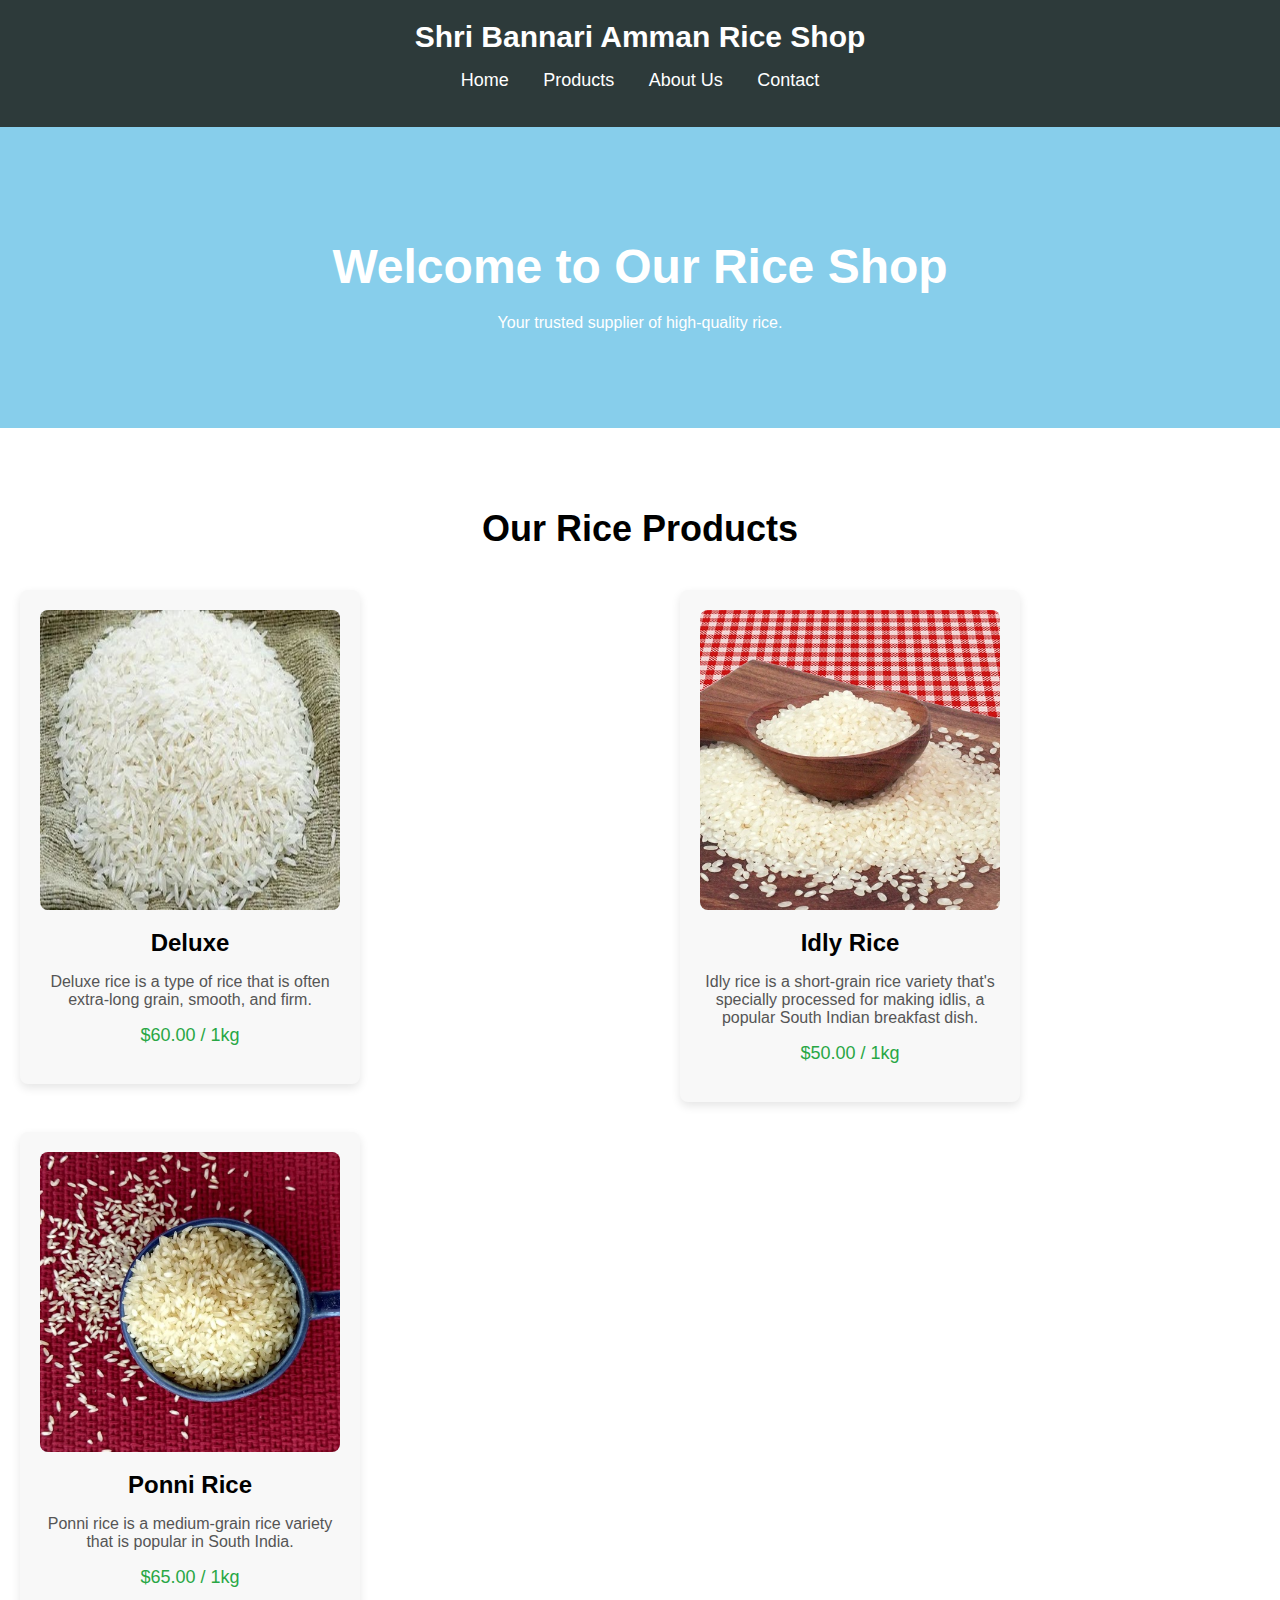
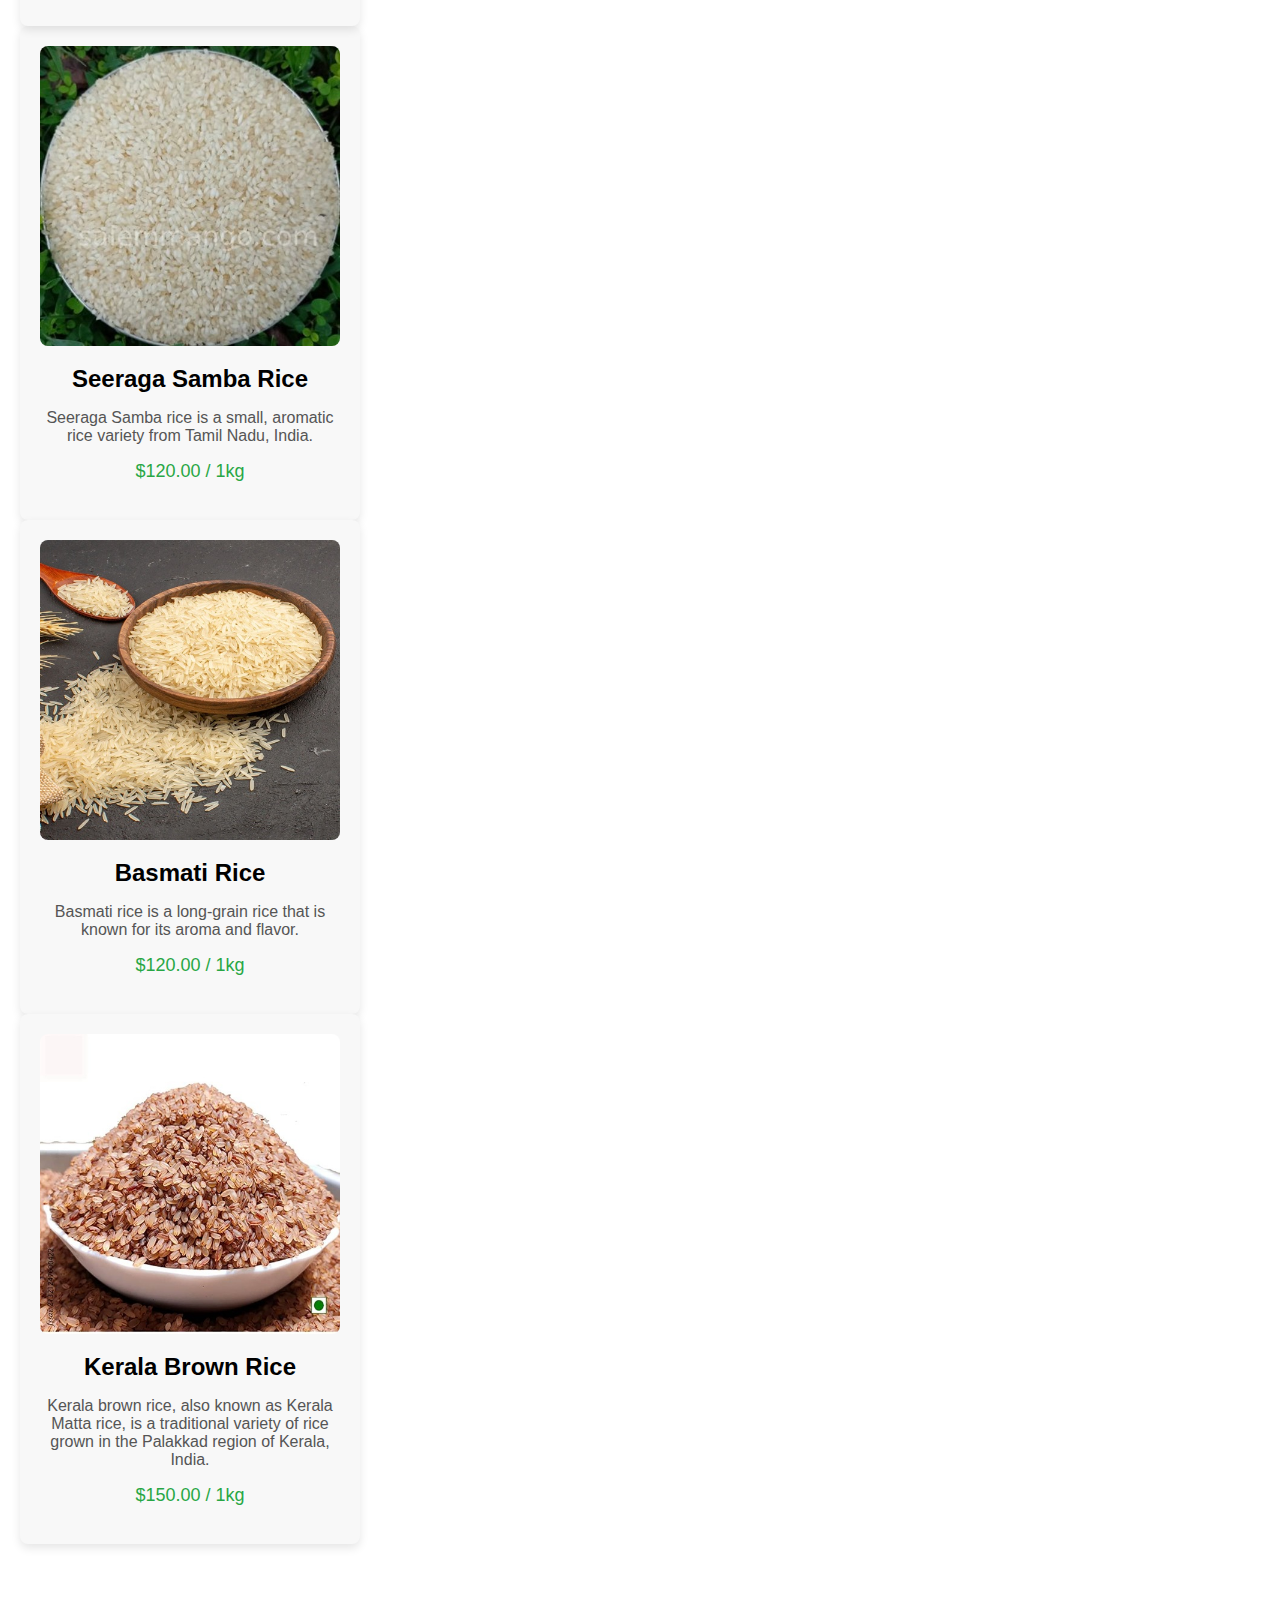
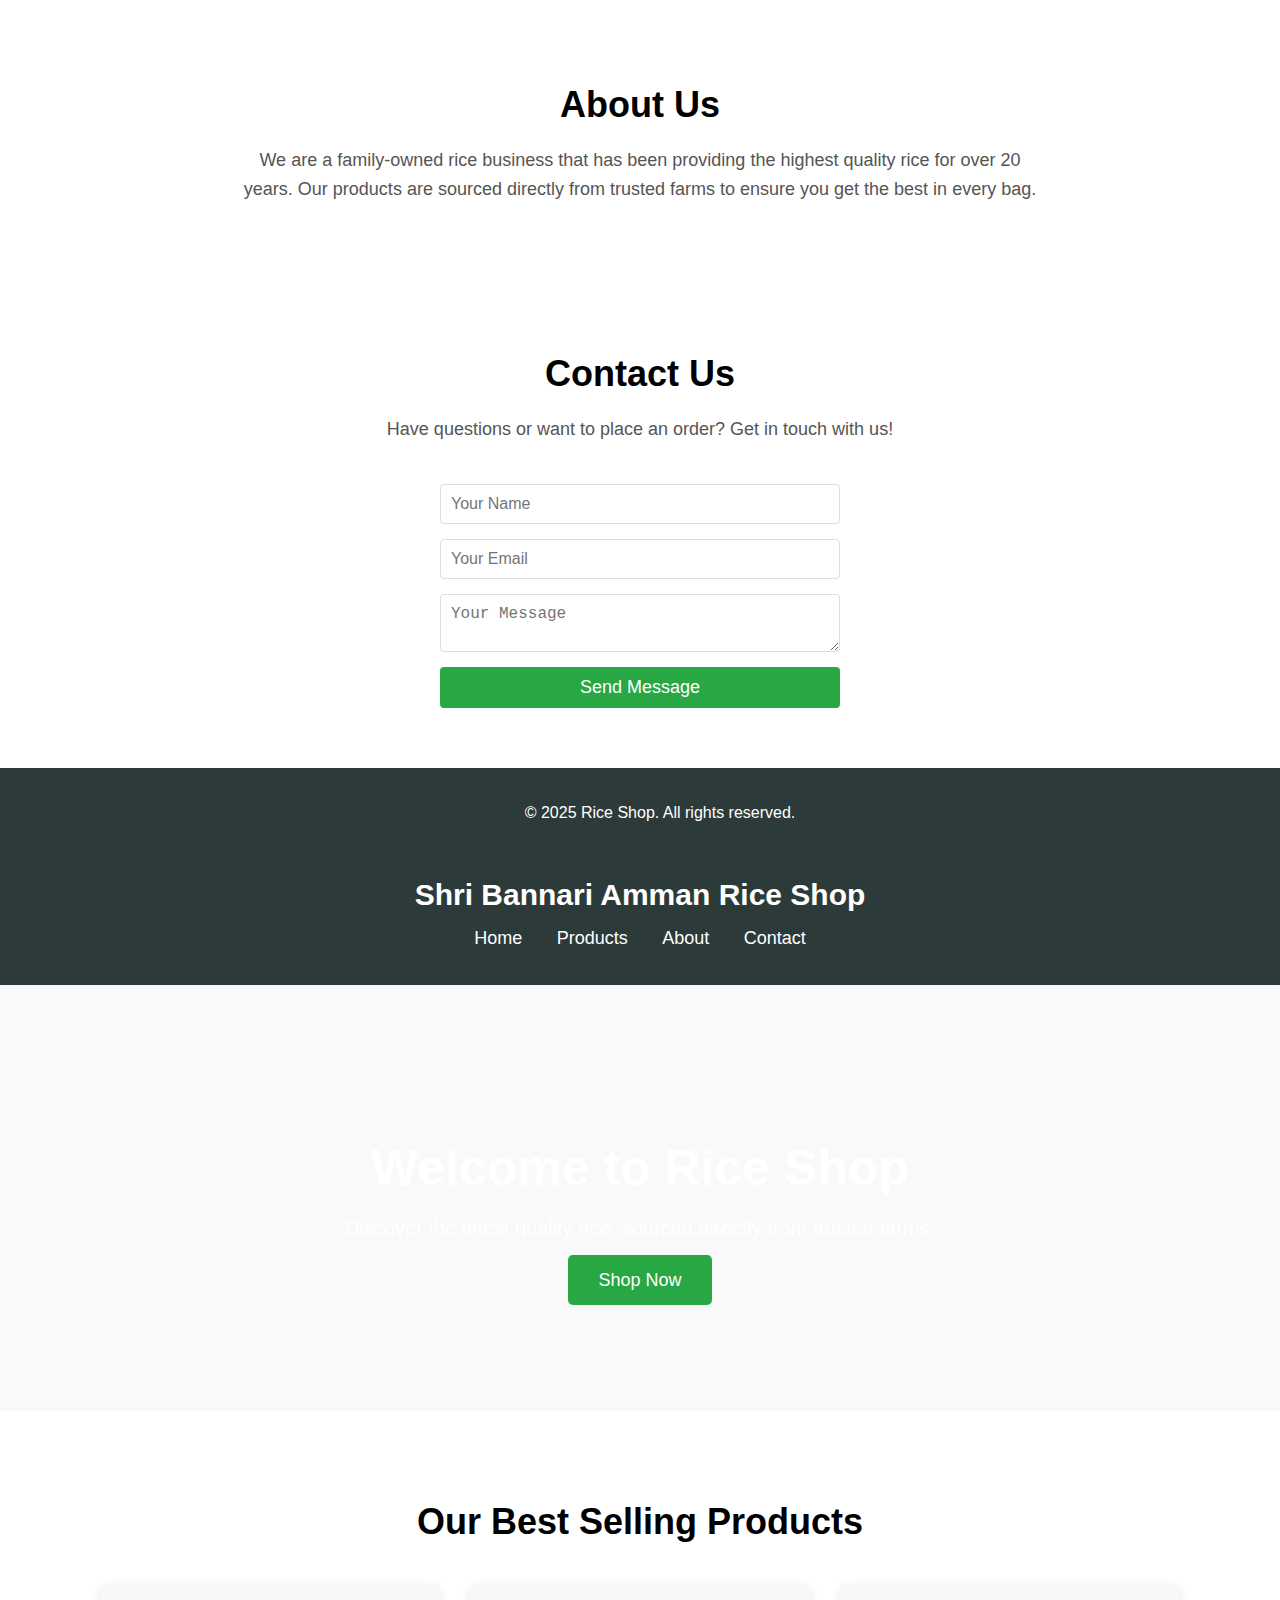
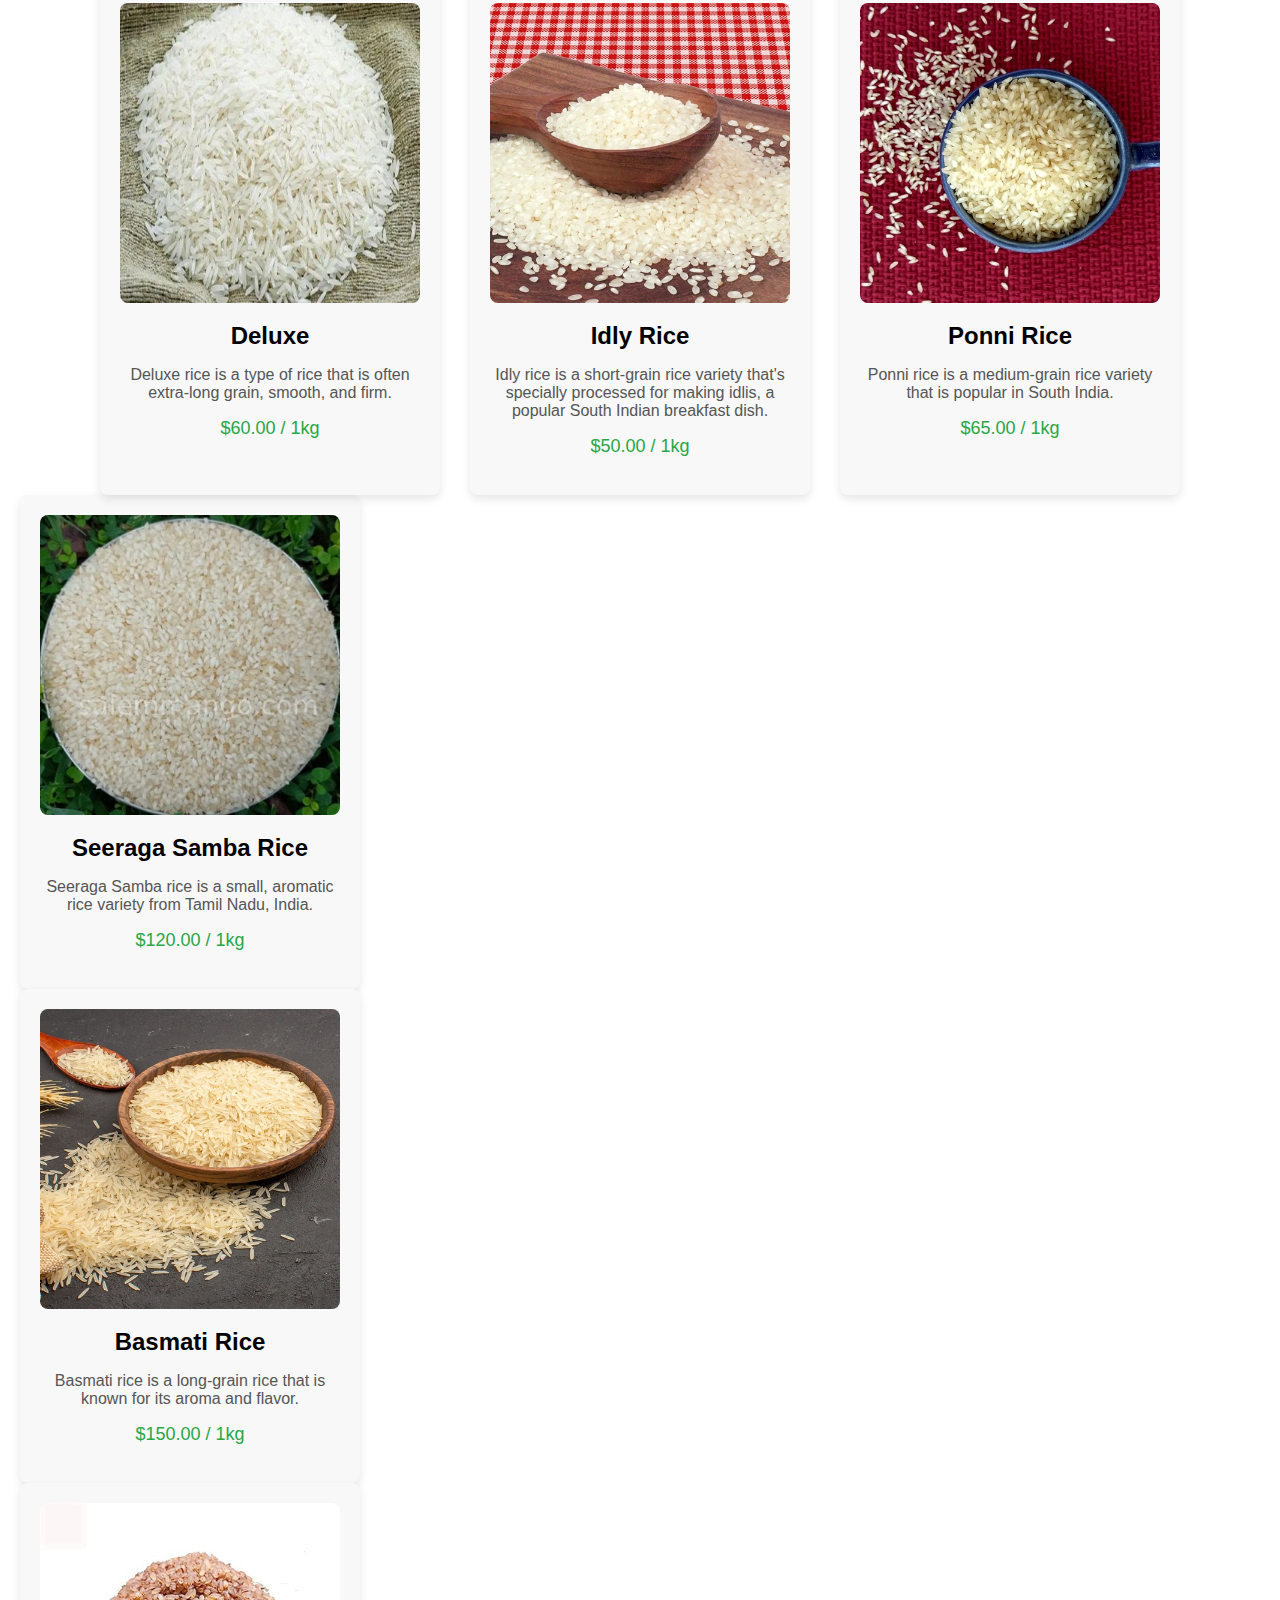
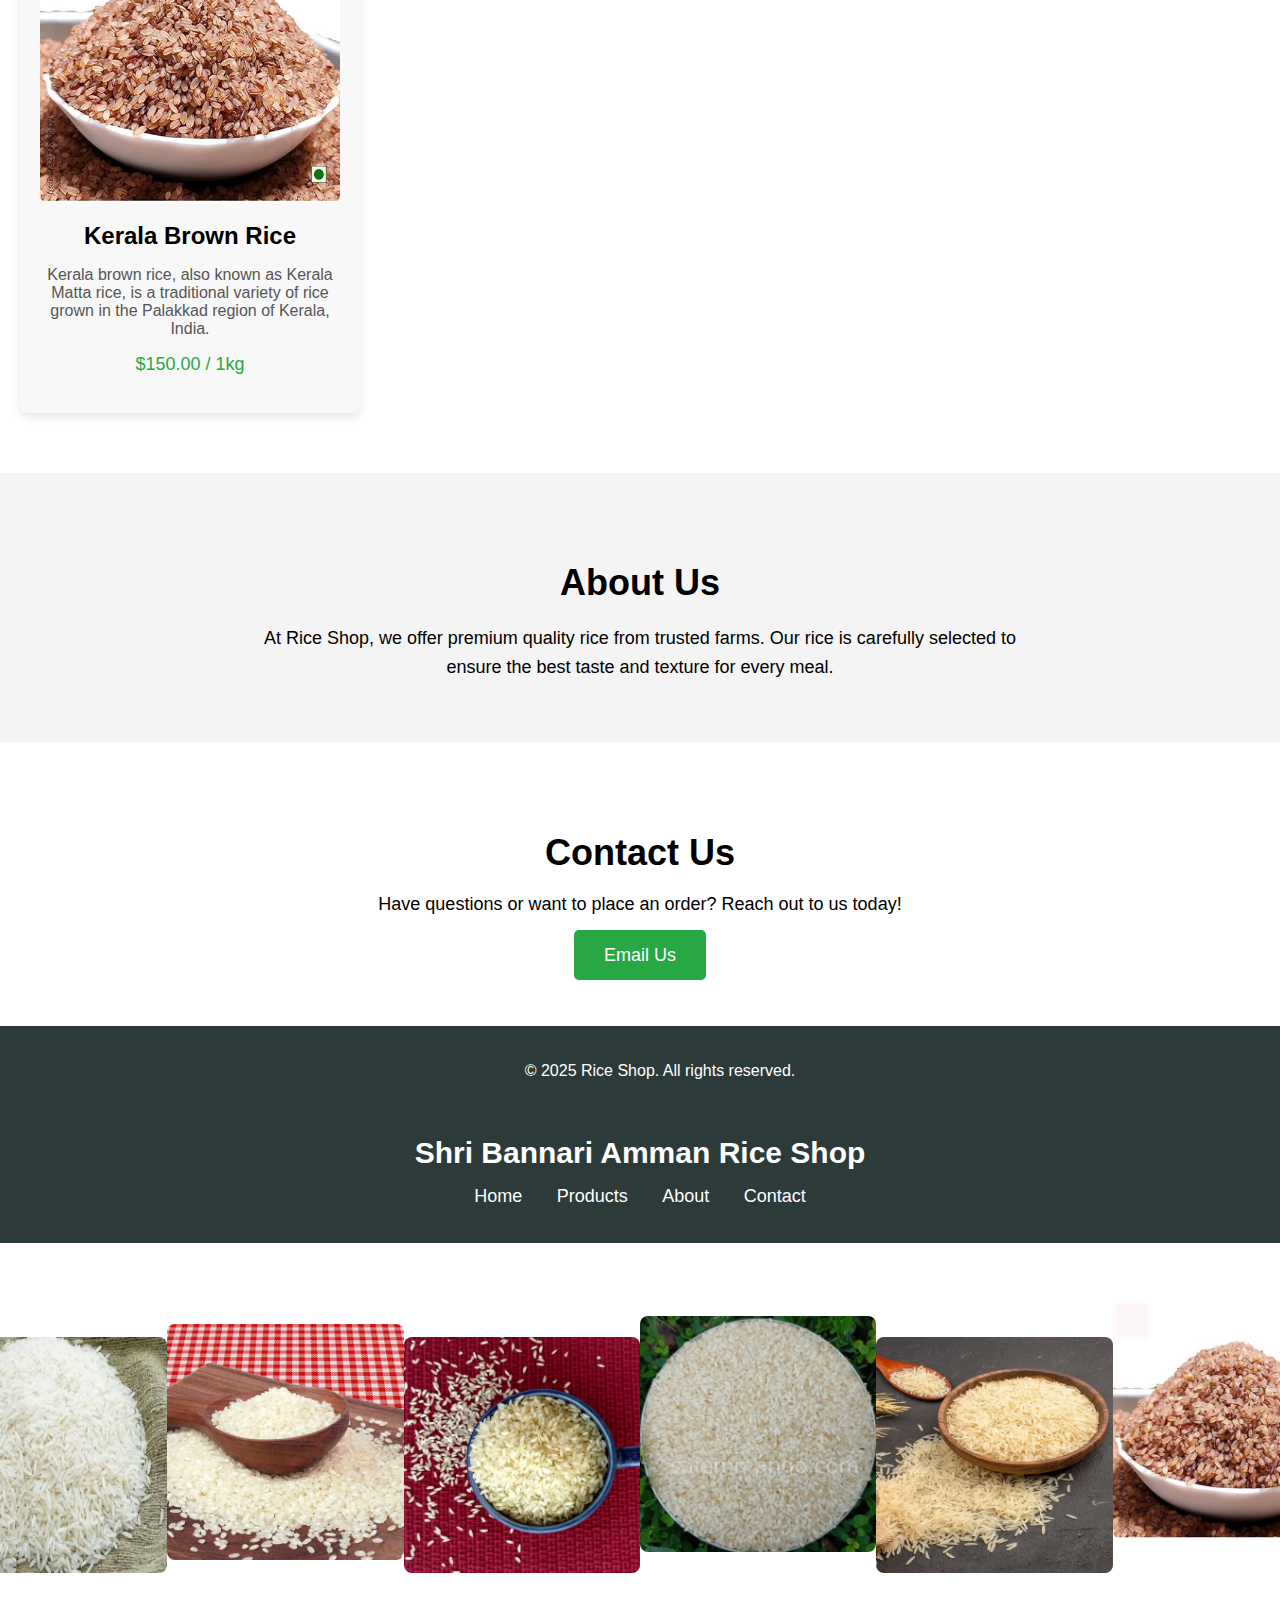
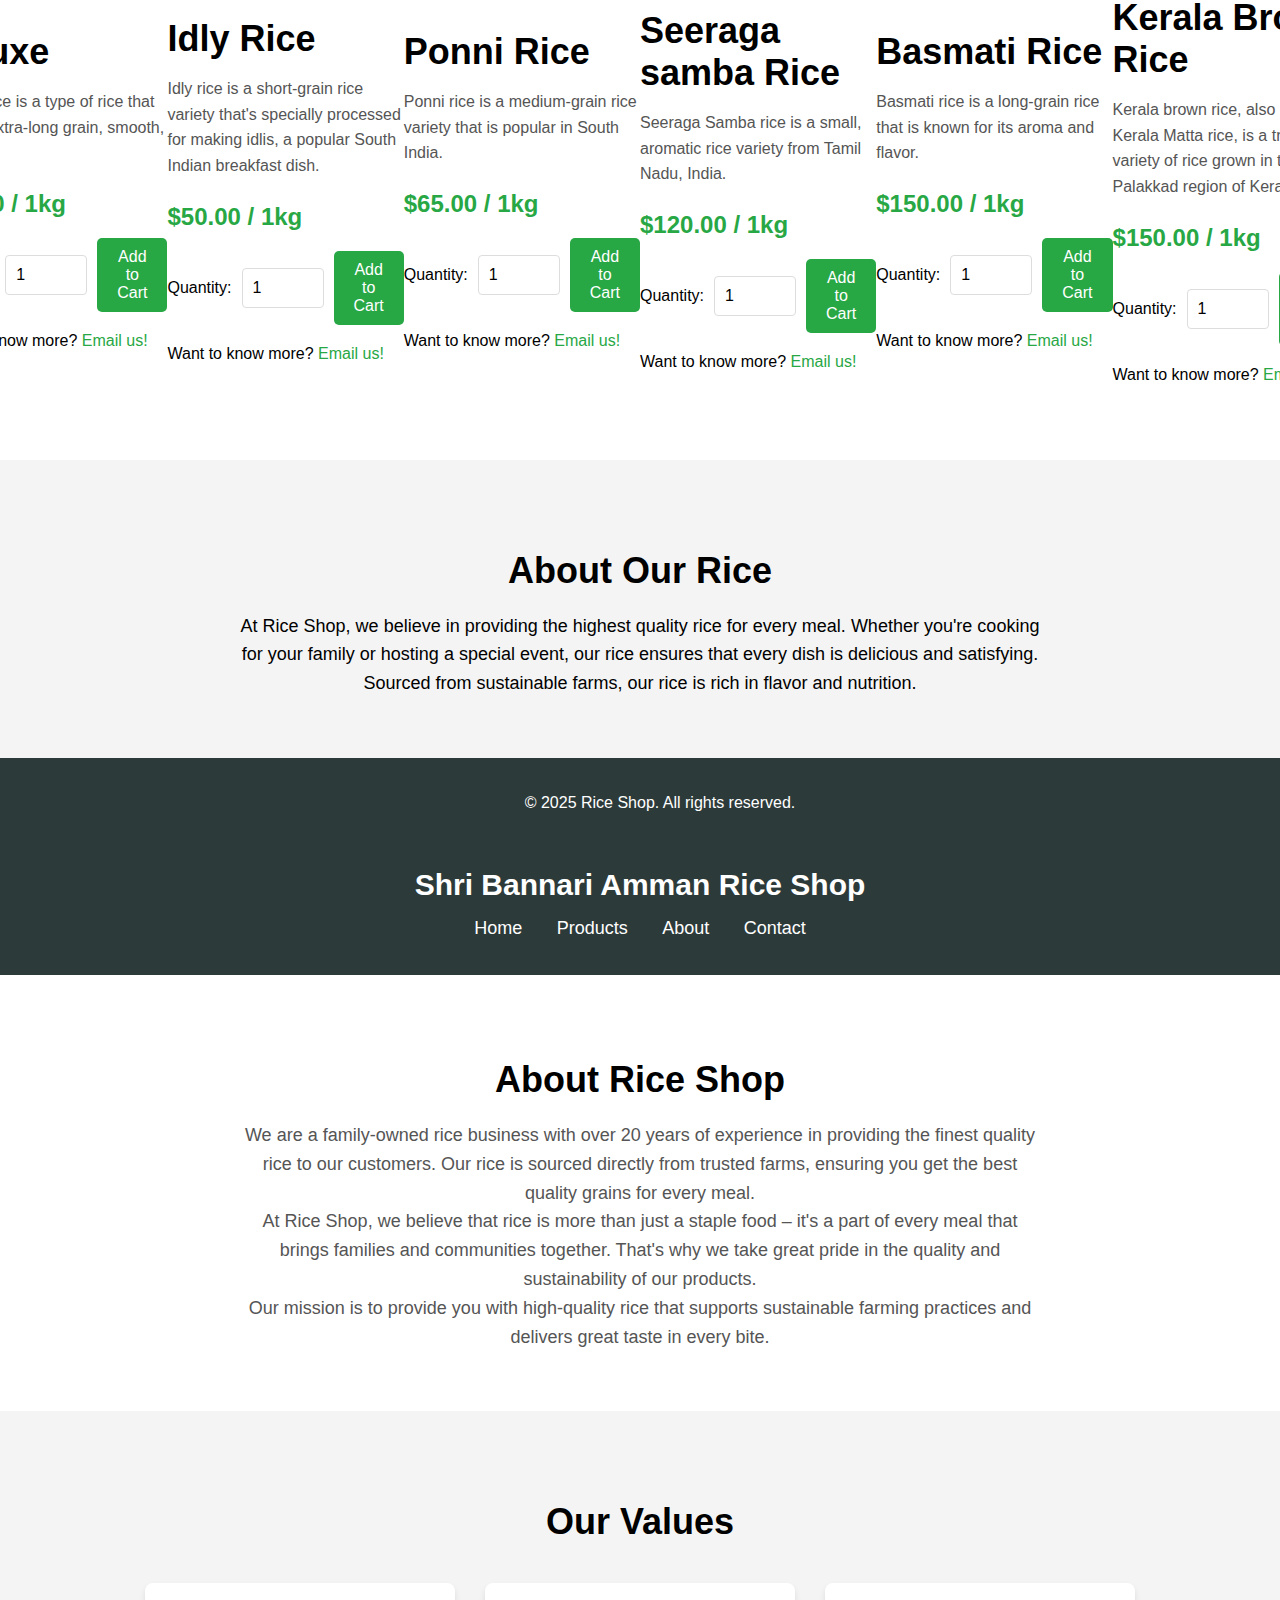
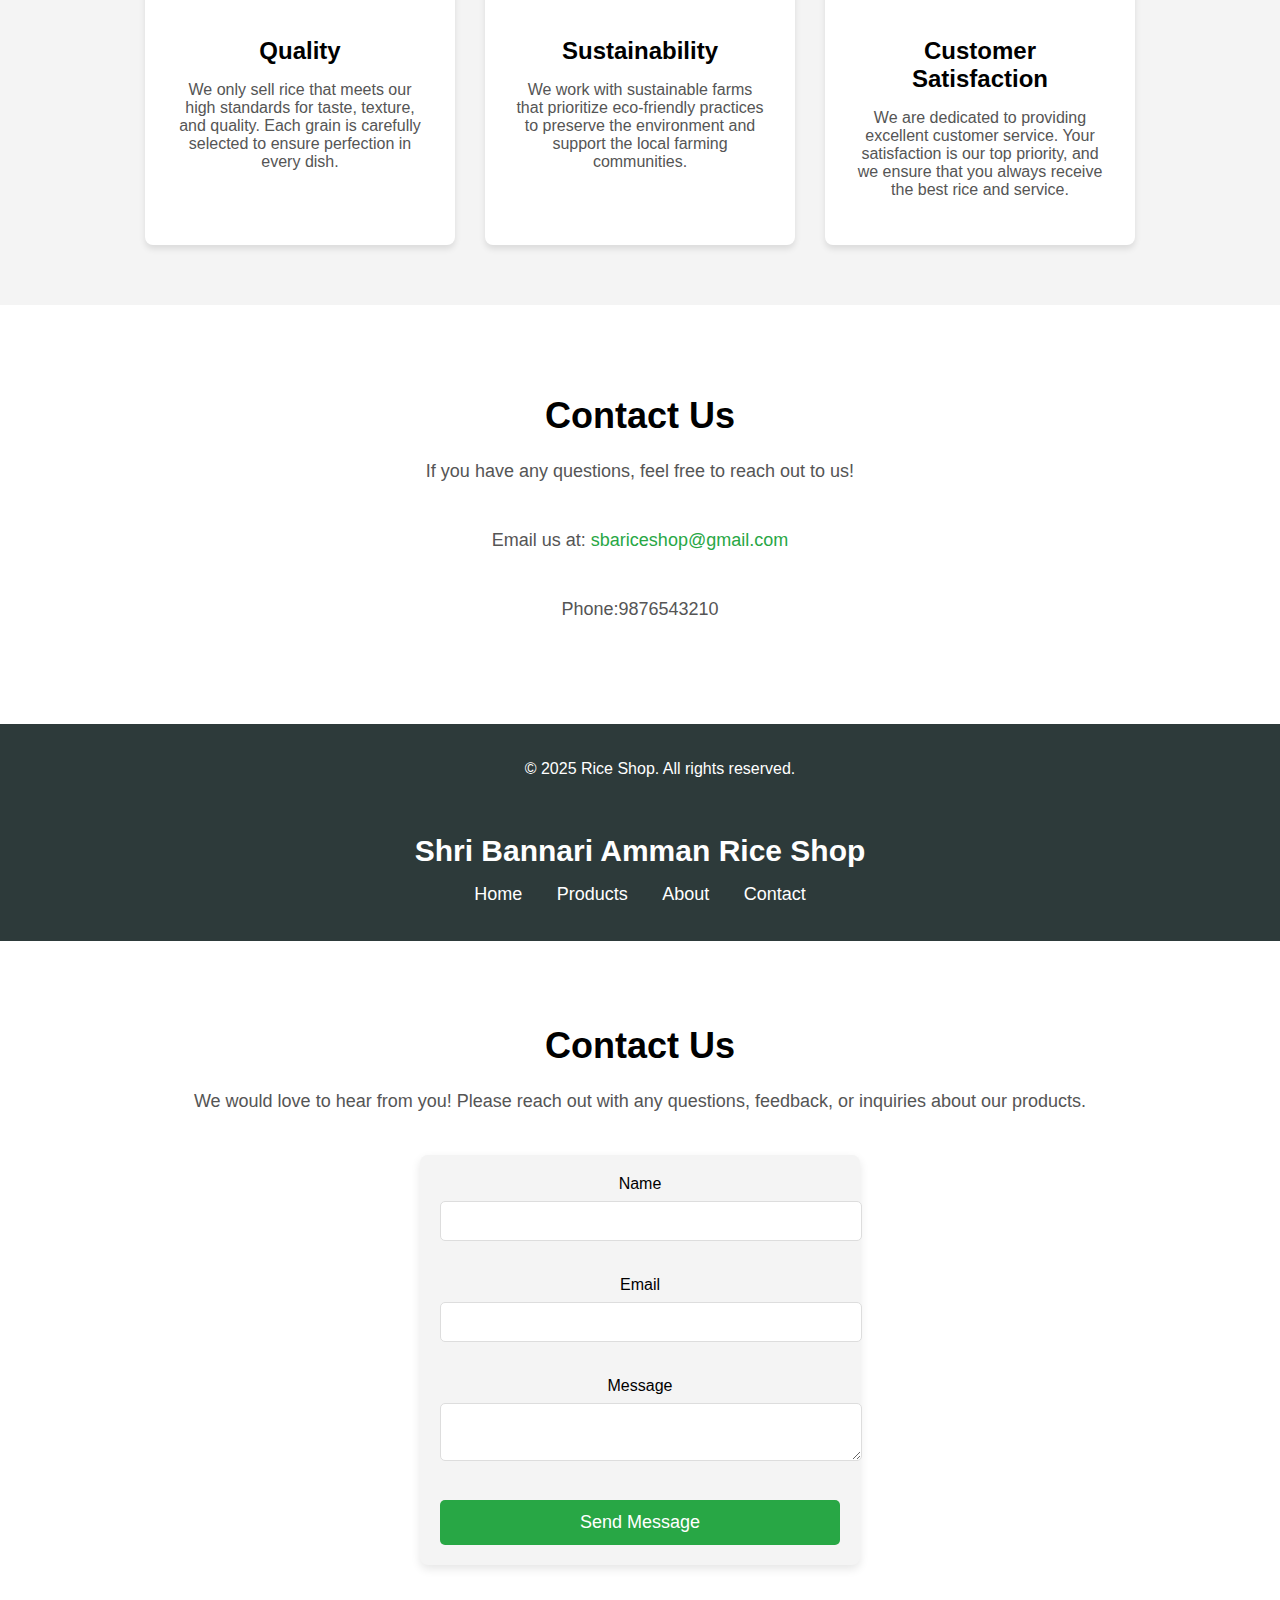
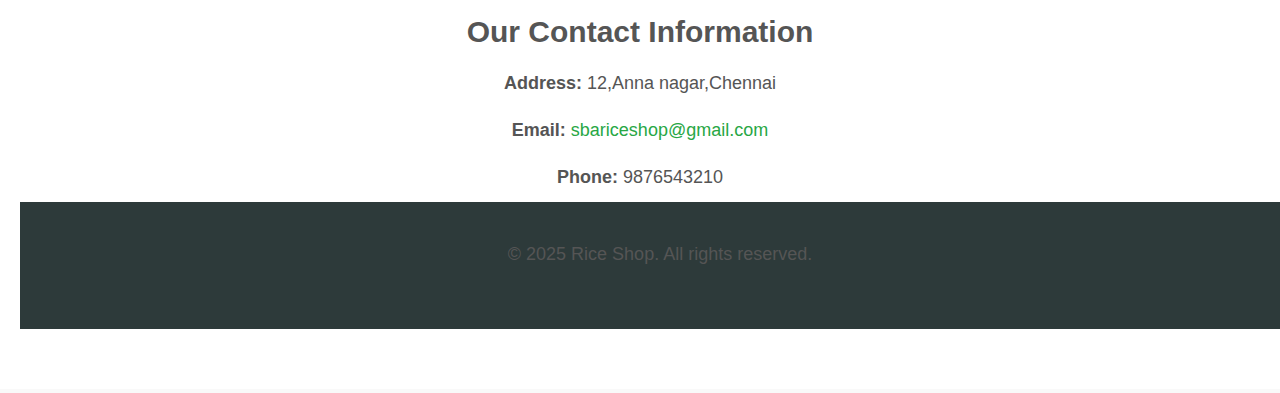
<file: Business website/img/index.html>
<!DOCTYPE html>
<html lang="en">
<head>
    <meta charset="UTF-8">
    <meta name="viewport" content="width=device-width, initial-scale=1.0">
    <meta http-equiv="X-UA-Compatible" content="ie=edge">
    <title>Rice Selling Business</title>
    <link rel="stylesheet" href="index2.css">
</head>
<body>
    <!-- Navigation Bar -->
    <header>
        <nav>
            <div class="logo">Shri Bannari Amman Rice Shop</div>
            <ul>
                <li><a href="home.html">Home</a></li>
                <li><a href="product.html">Products</a></li>
                <li><a href="about.html">About Us</a></li>
                <li><a href="contact.html">Contact</a></li>
            </ul>
        </nav>
    </header>

    <!-- Home Section -->
    <section id="home" class="home-section">
        <div class="home-content">
            <h1>Welcome to Our Rice Shop</h1>
            <p>Your trusted supplier of high-quality rice.</p>
        </div>
    </section>

    <!-- Products Section -->
    <section id="products" class="products-section">
        <h2>Our Rice Products</h2>
        <div class="product-container">
            <div class="product-card">
                <img src="rice1.jpeg" alt="Rice Product 1">
                <h3>Deluxe</h3>
                <p>Deluxe rice is a type of rice that is often extra-long grain, smooth, and firm.</p>
                <p class="price">$60.00 / 1kg</p>
            </div>
            <div class="product-card">
                <img src="rice2.jpg" alt="Rice Product 2">
                <h3>Idly Rice</h3>
                <p>Idly rice is a short-grain rice variety that's specially processed for making idlis, a popular South Indian breakfast dish.</p>
                <p class="price">$50.00 / 1kg</p>
            </div>
            <div class="product-card">
                <img src="rice3.jpg" alt="Rice Product 3">
                <h3>Ponni Rice</h3>
                <p>Ponni rice is a medium-grain rice variety that is popular in South India.</p>
                <p class="price">$65.00 / 1kg</p>
            </div>
        </div>
        <div class="product-card">
            <img src="rice4.jpg" alt="Rice Product 3">
            <h3>Seeraga Samba Rice</h3>
            <p>Seeraga Samba rice is a small, aromatic rice variety from Tamil Nadu, India.</p>
            <p class="price">$120.00 / 1kg</p>
        </div>
    </div>
    <div class="product-card">
        <img src="rice5.jpg" alt="Rice Product 3">
        <h3>Basmati Rice</h3>
        <p>Basmati rice is a long-grain rice that is known for its aroma and flavor.</p>
        <p class="price">$120.00 / 1kg</p>
    </div>
</div>
<div class="product-card">
    <img src="rice6.jpg" alt="Rice Product 3">
    <h3>Kerala Brown Rice</h3>
    <p>Kerala brown rice, also known as Kerala Matta rice, is a traditional variety of rice grown in the Palakkad region of Kerala, India.</p>
    <p class="price">$150.00 / 1kg</p>
</div>
</div>
    </section>

    <!-- About Us Section -->
    <section id="about" class="about-section">
        <h2>About Us</h2>
        <p>We are a family-owned rice business that has been providing the highest quality rice for over 20 years. Our products are sourced directly from trusted farms to ensure you get the best in every bag.</p>
    </section>

    <!-- Contact Section -->
    <section id="contact" class="contact-section">
        <h2>Contact Us</h2>
        <p>Have questions or want to place an order? Get in touch with us!</p>
        <form action="#">
            <input type="text" name="name" placeholder="Your Name" required>
            <input type="email" name="email" placeholder="Your Email" required>
            <textarea name="message" placeholder="Your Message" required></textarea>
            <button type="submit">Send Message</button>
        </form>
    </section>

    <!-- Footer Section -->
    <footer>
        <p>&copy; 2025 Rice Shop. All rights reserved.</p>
    </footer>
</body>
</html>
<!DOCTYPE html>
<html lang="en">
<head>
    <meta charset="UTF-8">
    <meta name="viewport" content="width=device-width, initial-scale=1.0">
    <meta http-equiv="X-UA-Compatible" content="ie=edge">
    <title>Rice Shop - Home</title>
    <link rel="stylesheet" href="index2.css">
</head>
<body>
    <!-- Navigation Bar -->
    <header>
        <nav>
            <div class="logo">Shri Bannari Amman Rice Shop</div>
            <ul>
                <li><a href="home.html">Home</a></li>
                <li><a href="product.html">Products</a></li>
                <li><a href="about.html">About</a></li>
                <li><a href="contact.html">Contact</a></li>
            </ul>
        </nav>
    </header>

    <!-- Hero Section -->
    <section id="home" class="hero">
        <div class="hero-content">
            <h1>Welcome to Rice Shop</h1>
            <p>Discover the finest quality rice, sourced directly from trusted farms.</p>
            <a href="#products" class="btn">Shop Now</a>
        </div>
    </section>

    <!-- Featured Products Section -->
    <section id="products" class="products">
        <h2>Our Best Selling Products</h2>
        <div class="product-cards">
            <div class="product-card">
                <img src="rice1.jpeg" alt="Long Grain Rice">
                <h3>Deluxe</h3>
                <p>Deluxe rice is a type of rice that is often extra-long grain, smooth, and firm.</p>
                <p class="price">$60.00 / 1kg</p>
            </div>
            <div class="product-card">
                <img src="rice2.jpg" alt="Basmati Rice">
                <h3>Idly Rice</h3>
                <p>Idly rice is a short-grain rice variety that's specially processed for making idlis, a popular South Indian breakfast dish.</p>
                <p class="price">$50.00 / 1kg</p>
            </div>
            <div class="product-card">
                <img src="rice3.jpg" alt="Brown Rice">
                <h3>Ponni Rice</h3>
                <p>Ponni rice is a medium-grain rice variety that is popular in South India.</p>
                <p class="price">$65.00 / 1kg</p>
            </div>
        </div>
        <div class="product-card">
            <img src="rice4.jpg" alt="Rice Product 3">
            <h3>Seeraga Samba Rice</h3>
            <p>Seeraga Samba rice is a small, aromatic rice variety from Tamil Nadu, India.</p>
            <p class="price">$120.00 / 1kg</p>
        </div>
    </div>
    <div class="product-card">
        <img src="rice5.jpg" alt="Rice Product 3">
        <h3>Basmati Rice</h3>
        <p>Basmati rice is a long-grain rice that is known for its aroma and flavor.</p>
        <p class="price">$150.00 / 1kg</p>
    </div>
</div>
<div class="product-card">
    <img src="rice6.jpg" alt="Rice Product 3">
    <h3>Kerala Brown Rice</h3>
    <p>Kerala brown rice, also known as Kerala Matta rice, is a traditional variety of rice grown in the Palakkad region of Kerala, India.</p>
    <p class="price">$150.00 / 1kg</p>
</div>
</div>
            
    </section>

    <!-- About Section -->
    <section id="about" class="about">
        <h2>About Us</h2>
        <p>At Rice Shop, we offer premium quality rice from trusted farms. Our rice is carefully selected to ensure the best taste and texture for every meal.</p>
    </section>

    <!-- Contact Section -->
    <section id="contact" class="contact">
        <h2>Contact Us</h2>
        <p>Have questions or want to place an order? Reach out to us today!</p>
        <a href="sbariceshop@gmail.com" class="btn">Email Us</a>
    </section>

    <!-- Footer Section -->
    <footer>
        <p>&copy; 2025 Rice Shop. All rights reserved.</p>
    </footer>
</body>
</html>
<!DOCTYPE html>
<html lang="en">
<head>
    <meta charset="UTF-8">
    <meta name="viewport" content="width=device-width, initial-scale=1.0">
    <meta http-equiv="X-UA-Compatible" content="ie=edge">
    <title>Rice Shop - Product Page</title>
    <link rel="stylesheet" href="index2.css">
</head>
<body>

    <!-- Navigation Bar -->
    <header>
        <nav>
            <div class="logo">Shri Bannari Amman Rice Shop</div>
            <ul>
                <li><a href="home.html">Home</a></li>
                <li><a href="product.html">Products</a></li>
                <li><a href="about.html">About</a></li>
                <li><a href="contact.html">Contact</a></li>
            </ul>
        </nav>
    </header>

    <!-- Product Section -->
    <section class="product-section">
        <div class="product-container">
            <div class="product-image">
                <img src="rice1.jpeg" alt="Long Grain Rice">
            </div>
            <div class="product-details">
                <h1>Deluxe</h1>
                <p class="product-description">Deluxe rice is a type of rice that is often extra-long grain, smooth, and firm.</p>
                <p class="product-price">$60.00 / 1kg</p>
                <div class="product-options">
                    <label for="quantity">Quantity:</label>
                    <input type="number" id="quantity" name="quantity" min="1" value="1">
                    <button class="btn">Add to Cart</button>
                </div>
                <div class="inquire">
                    <p>Want to know more? <a href="sbariceshop@gmail.com">Email us!</a></p>
                </div>
            </div>
        </div>
        <div class="product-container">
            <div class="product-image">
                <img src="rice2.jpg" alt="Long Grain Rice">
            </div>
            <div class="product-details">
                <h1>Idly Rice</h1>
                <p class="product-description">Idly rice is a short-grain rice variety that's specially processed for making idlis, a popular South Indian breakfast dish.</p>
                <p class="product-price">$50.00 / 1kg</p>
                <div class="product-options">
                    <label for="quantity">Quantity:</label>
                    <input type="number" id="quantity" name="quantity" min="1" value="1">
                    <button class="btn">Add to Cart</button>
                </div>
                <div class="inquire">
                    <p>Want to know more? <a href="sbariceshop@gmail.com">Email us!</a></p>
                </div>
            </div>
        </div>
        <div class="product-container">
            <div class="product-image">
                <img src="rice3.jpg" alt="Long Grain Rice">
            </div>
            <div class="product-details">
                <h1>Ponni Rice</h1>
                <p class="product-description">Ponni rice is a medium-grain rice variety that is popular in South India.</p>
                <p class="product-price">$65.00 / 1kg</p>
                <div class="product-options">
                    <label for="quantity">Quantity:</label>
                    <input type="number" id="quantity" name="quantity" min="1" value="1">
                    <button class="btn">Add to Cart</button>
                </div>
                <div class="inquire">
                    <p>Want to know more? <a href="sbariceshop@gmail.com">Email us!</a></p>
                </div>
            </div>
        </div>
        <div class="product-container">
            <div class="product-image">
                <img src="rice4.jpg" alt="Long Grain Rice">
            </div>
            <div class="product-details">
                <h1>Seeraga samba Rice</h1>
                <p class="product-description">Seeraga Samba rice is a small, aromatic rice variety from Tamil Nadu, India.</p>
                <p class="product-price">$120.00 / 1kg</p>
                <div class="product-options">
                    <label for="quantity">Quantity:</label>
                    <input type="number" id="quantity" name="quantity" min="1" value="1">
                    <button class="btn">Add to Cart</button>
                </div>
                <div class="inquire">
                    <p>Want to know more? <a href="sbariceshop@gmail.com">Email us!</a></p>
                </div>
            </div>
        </div>
        <div class="product-container">
            <div class="product-image">
                <img src="rice5.jpg" alt="Long Grain Rice">
            </div>
            <div class="product-details">
                <h1>Basmati Rice</h1>
                <p class="product-description">Basmati rice is a long-grain rice that is known for its aroma and flavor.</p>
                <p class="product-price">$150.00 / 1kg</p>
                <div class="product-options">
                    <label for="quantity">Quantity:</label>
                    <input type="number" id="quantity" name="quantity" min="1" value="1">
                    <button class="btn">Add to Cart</button>
                </div>
                <div class="inquire">
                    <p>Want to know more? <a href="sbariceshop@gmail.com">Email us!</a></p>
                </div>
            </div>
        </div>
        <div class="product-container">
            <div class="product-image">
                <img src="rice6.jpg" alt="Long Grain Rice">
            </div>
            <div class="product-details">
                <h1>Kerala Brown Rice</h1>
                <p class="product-description">Kerala brown rice, also known as Kerala Matta rice, is a traditional variety of rice grown in the Palakkad region of Kerala, India.</p>
                <p class="product-price">$150.00 / 1kg</p>
                <div class="product-options">
                    <label for="quantity">Quantity:</label>
                    <input type="number" id="quantity" name="quantity" min="1" value="1">
                    <button class="btn">Add to Cart</button>
                </div>
                <div class="inquire">
                    <p>Want to know more? <a href="sbariceshop@gmail.com">Email us!</a></p>
                </div>
            </div>
        </div>
    </section>

    <!-- About Section -->
    <section class="about">
        <h2>About Our Rice</h2>
        <p>At Rice Shop, we believe in providing the highest quality rice for every meal. Whether you're cooking for your family or hosting a special event, our rice ensures that every dish is delicious and satisfying. Sourced from sustainable farms, our rice is rich in flavor and nutrition.</p>
    </section>

    <!-- Footer Section -->
    <footer>
        <p>&copy; 2025 Rice Shop. All rights reserved.</p>
    </footer>

</body>
</html>
<!DOCTYPE html>
<html lang="en">
<head>
    <meta charset="UTF-8">
    <meta name="viewport" content="width=device-width, initial-scale=1.0">
    <meta http-equiv="X-UA-Compatible" content="ie=edge">
    <title>About Us - Rice Shop</title>
    <link rel="stylesheet" href="index2.css">
</head>
<body>

    <!-- Navigation Bar -->
    <header>
        <nav>
            <div class="logo">Shri Bannari Amman Rice Shop</div>
            <ul>
                <li><a href="home.html">Home</a></li>
                <li><a href="product.html">Products</a></li>
                <li><a href="about.html">About</a></li>
                <li><a href="contact.html">Contact</a></li>
            </ul>
        </nav>
    </header>

    <!-- About Us Section -->
    <section id="about" class="about-section">
        <div class="about-content">
            <h1>About Rice Shop</h1>
            <p>We are a family-owned rice business with over 20 years of experience in providing the finest quality rice to our customers. Our rice is sourced directly from trusted farms, ensuring you get the best quality grains for every meal.</p>
            <p>At Rice Shop, we believe that rice is more than just a staple food – it's a part of every meal that brings families and communities together. That's why we take great pride in the quality and sustainability of our products.</p>
            <p>Our mission is to provide you with high-quality rice that supports sustainable farming practices and delivers great taste in every bite.</p>
        </div>
    </section>

    <!-- Our Values Section -->
    <section class="values-section">
        <h2>Our Values</h2>
        <div class="values-container">
            <div class="value">
                <h3>Quality</h3>
                <p>We only sell rice that meets our high standards for taste, texture, and quality. Each grain is carefully selected to ensure perfection in every dish.</p>
            </div>
            <div class="value">
                <h3>Sustainability</h3>
                <p>We work with sustainable farms that prioritize eco-friendly practices to preserve the environment and support the local farming communities.</p>
            </div>
            <div class="value">
                <h3>Customer Satisfaction</h3>
                <p>We are dedicated to providing excellent customer service. Your satisfaction is our top priority, and we ensure that you always receive the best rice and service.</p>
            </div>
        </div>
    </section>

    <!-- Contact Us Section -->
    <section class="contact-section">
        <h2>Contact Us</h2>
        <p>If you have any questions, feel free to reach out to us!</p>
        <p>Email us at: <a href="sbariceshop@gmail.com">sbariceshop@gmail.com</a></p>
        <p>Phone:9876543210</p>
    </section>

    <!-- Footer Section -->
    <footer>
        <p>&copy; 2025 Rice Shop. All rights reserved.</p>
    </footer>

</body>
</html>
<!DOCTYPE html>
<html lang="en">
<head>
    <meta charset="UTF-8">
    <meta name="viewport" content="width=device-width, initial-scale=1.0">
    <meta http-equiv="X-UA-Compatible" content="ie=edge">
    <title>Contact Us - Rice Shop</title>
    <link rel="stylesheet" href="index2.css">
</head>
<body>

    <!-- Navigation Bar -->
    <header>
        <nav>
            <div class="logo">Shri Bannari Amman Rice Shop</div>
            <ul>
                <li><a href="home.html">Home</a></li>
                <li><a href="product.html">Products</a></li>
                <li><a href="about.html">About</a></li>
                <li><a href="contact.html">Contact</a></li>
            </ul>
        </nav>
    </header>

    <!-- Contact Section -->
    <section id="contact" class="contact-section">
        <div class="contact-container">
            <h1>Contact Us</h1>
            <p>We would love to hear from you! Please reach out with any questions, feedback, or inquiries about our products.</p>
            
            <!-- Contact Form -->
            <form action="#" method="POST" class="contact-form">
                <div class="form-group">
                    <label for="name">Name</label>
                    <input type="text" id="name" name="name" required>
                </div>
                <div class="form-group">
                    <label for="email">Email</label>
                    <input type="email" id="email" name="email" required>
                </div>
                <div class="form-group">
                    <label for="message">Message</label>
                    <textarea id="message" name="message" required></textarea>
                </div>
                <button type="submit" class="btn">Send Message</button>
            </form>
            
            <!-- Company Information -->
            <div class="contact-info">
                <h2>Our Contact Information</h2>
                <p><strong>Address:</strong> 12,Anna nagar,Chennai</p>
                <p><strong>Email:</strong> <a href="sbariceshop@gmail.com">sbariceshop@gmail.com</a></p>
                <p><strong>Phone:</strong> 9876543210</p>
            </div>
        </div>

    <!-- Footer Section -->
    <footer>
        <p>&copy; 2025 Rice Shop. All rights reserved.</p>
    </footer>

</body>
</html>
</file>
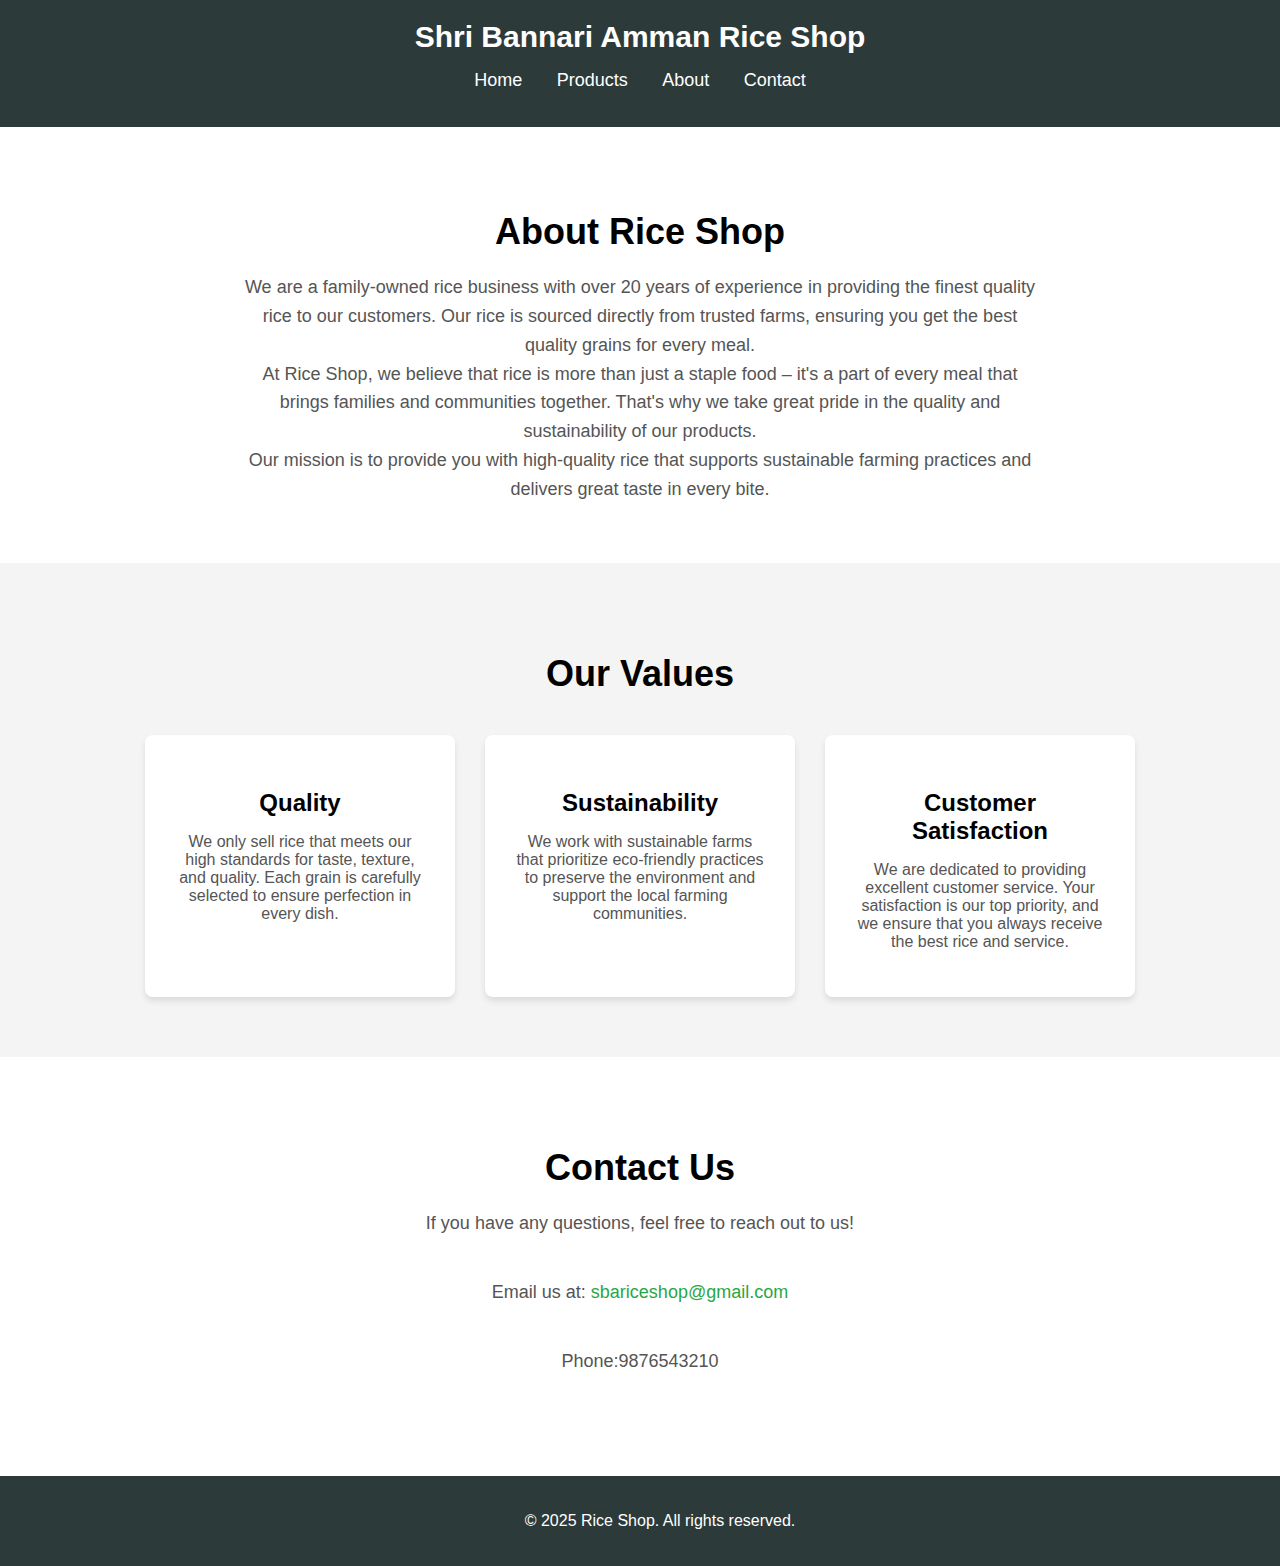
<file: Business website/img/about.html>
<!DOCTYPE html>
<html lang="en">
<head>
    <meta charset="UTF-8">
    <meta name="viewport" content="width=device-width, initial-scale=1.0">
    <meta http-equiv="X-UA-Compatible" content="ie=edge">
    <title>About Us - Rice Shop</title>
    <link rel="stylesheet" href="index2.css">
</head>
<body>

    <!-- Navigation Bar -->
    <header>
        <nav>
            <div class="logo">Shri Bannari Amman Rice Shop</div>
            <ul>
                <li><a href="home.html">Home</a></li>
                <li><a href="product.html">Products</a></li>
                <li><a href="about.html">About</a></li>
                <li><a href="contact.html">Contact</a></li>
            </ul>
        </nav>
    </header>

    <!-- About Us Section -->
    <section id="about" class="about-section">
        <div class="about-content">
            <h1>About Rice Shop</h1>
            <p>We are a family-owned rice business with over 20 years of experience in providing the finest quality rice to our customers. Our rice is sourced directly from trusted farms, ensuring you get the best quality grains for every meal.</p>
            <p>At Rice Shop, we believe that rice is more than just a staple food – it's a part of every meal that brings families and communities together. That's why we take great pride in the quality and sustainability of our products.</p>
            <p>Our mission is to provide you with high-quality rice that supports sustainable farming practices and delivers great taste in every bite.</p>
        </div>
    </section>

    <!-- Our Values Section -->
    <section class="values-section">
        <h2>Our Values</h2>
        <div class="values-container">
            <div class="value">
                <h3>Quality</h3>
                <p>We only sell rice that meets our high standards for taste, texture, and quality. Each grain is carefully selected to ensure perfection in every dish.</p>
            </div>
            <div class="value">
                <h3>Sustainability</h3>
                <p>We work with sustainable farms that prioritize eco-friendly practices to preserve the environment and support the local farming communities.</p>
            </div>
            <div class="value">
                <h3>Customer Satisfaction</h3>
                <p>We are dedicated to providing excellent customer service. Your satisfaction is our top priority, and we ensure that you always receive the best rice and service.</p>
            </div>
        </div>
    </section>

    <!-- Contact Us Section -->
    <section class="contact-section">
        <h2>Contact Us</h2>
        <p>If you have any questions, feel free to reach out to us!</p>
        <p>Email us at: <a href="sbariceshop@gmail.com">sbariceshop@gmail.com</a></p>
        <p>Phone:9876543210</p>
    </section>

    <!-- Footer Section -->
    <footer>
        <p>&copy; 2025 Rice Shop. All rights reserved.</p>
    </footer>

</body>
</html>
</file>
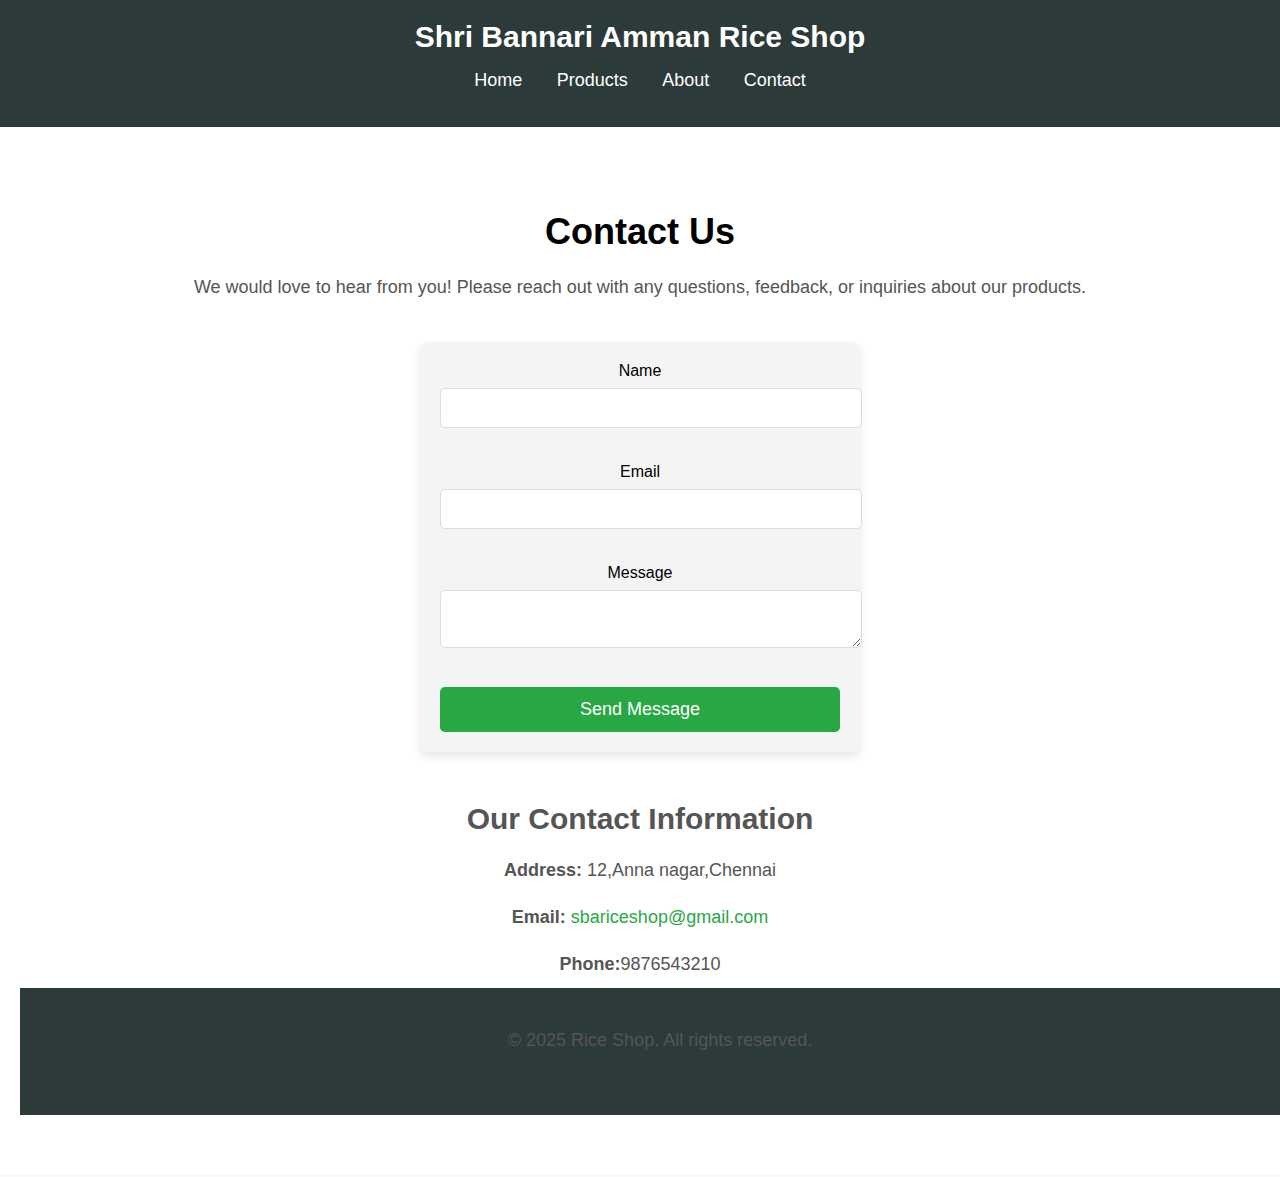
<file: Business website/img/contact.html>
<!DOCTYPE html>
<html lang="en">
<head>
    <meta charset="UTF-8">
    <meta name="viewport" content="width=device-width, initial-scale=1.0">
    <meta http-equiv="X-UA-Compatible" content="ie=edge">
    <title>Contact Us - Rice Shop</title>
    <link rel="stylesheet" href="index2.css">
</head>
<body>

    <!-- Navigation Bar -->
    <header>
        <nav>
            <div class="logo">Shri Bannari Amman Rice Shop</div>
            <ul>
                <li><a href="home.html">Home</a></li>
                <li><a href="product.html">Products</a></li>
                <li><a href="about.html">About</a></li>
                <li><a href="contact.html">Contact</a></li>
            </ul>
        </nav>
    </header>

    <!-- Contact Section -->
    <section id="contact" class="contact-section">
        <div class="contact-container">
            <h1>Contact Us</h1>
            <p>We would love to hear from you! Please reach out with any questions, feedback, or inquiries about our products.</p>
            
            <!-- Contact Form -->
            <form action="#" method="POST" class="contact-form">
                <div class="form-group">
                    <label for="name">Name</label>
                    <input type="text" id="name" name="name" required>
                </div>
                <div class="form-group">
                    <label for="email">Email</label>
                    <input type="email" id="email" name="email" required>
                </div>
                <div class="form-group">
                    <label for="message">Message</label>
                    <textarea id="message" name="message" required></textarea>
                </div>
                <button type="submit" class="btn">Send Message</button>
            </form>
            
            <!-- Company Information -->
            <div class="contact-info">
                <h2>Our Contact Information</h2>
                <p><strong>Address:</strong> 12,Anna nagar,Chennai</p>
                <p><strong>Email:</strong> <a href="sbariceshop@gmail.com">sbariceshop@gmail.com</a></p>
                <p><strong>Phone:</strong>9876543210</p>
            </div>
        </div>


    <!-- Footer Section -->
    <footer>
        <p>&copy; 2025 Rice Shop. All rights reserved.</p>
    </footer>

</body>
</html>
</file>
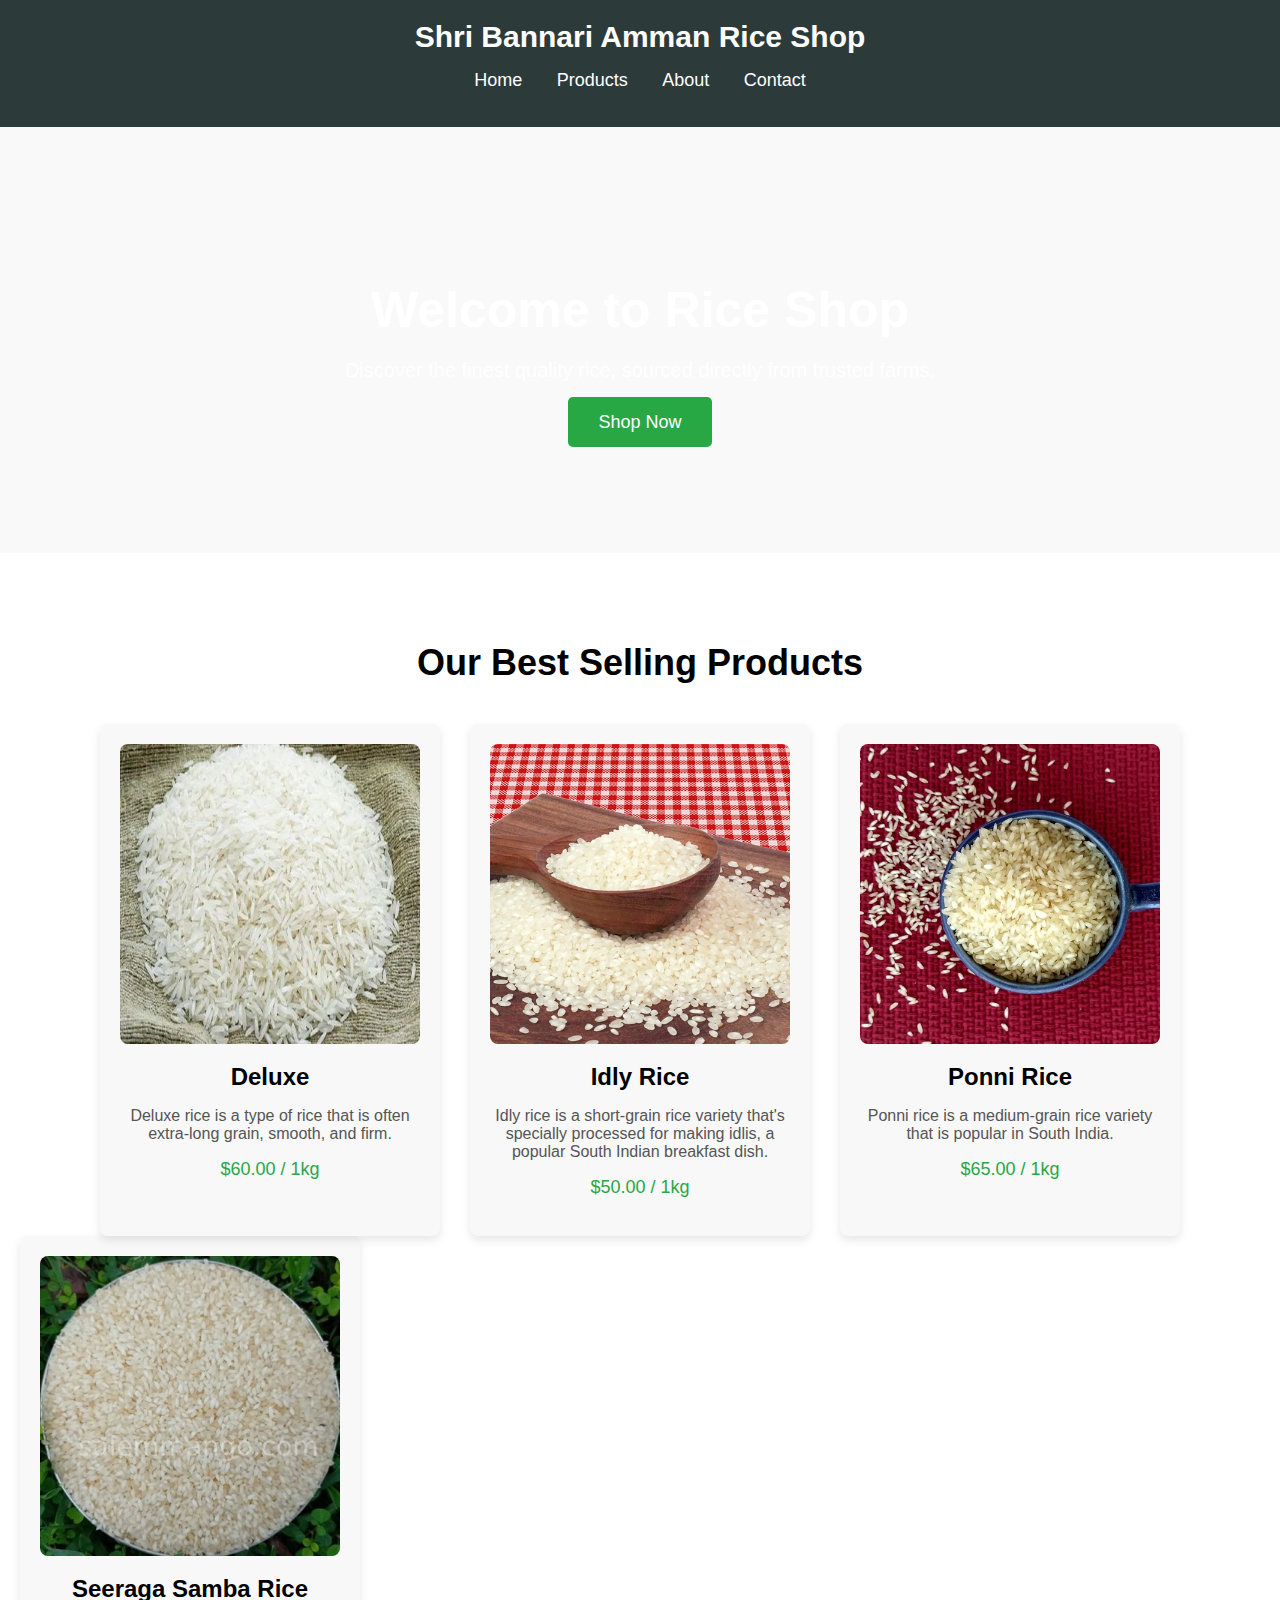
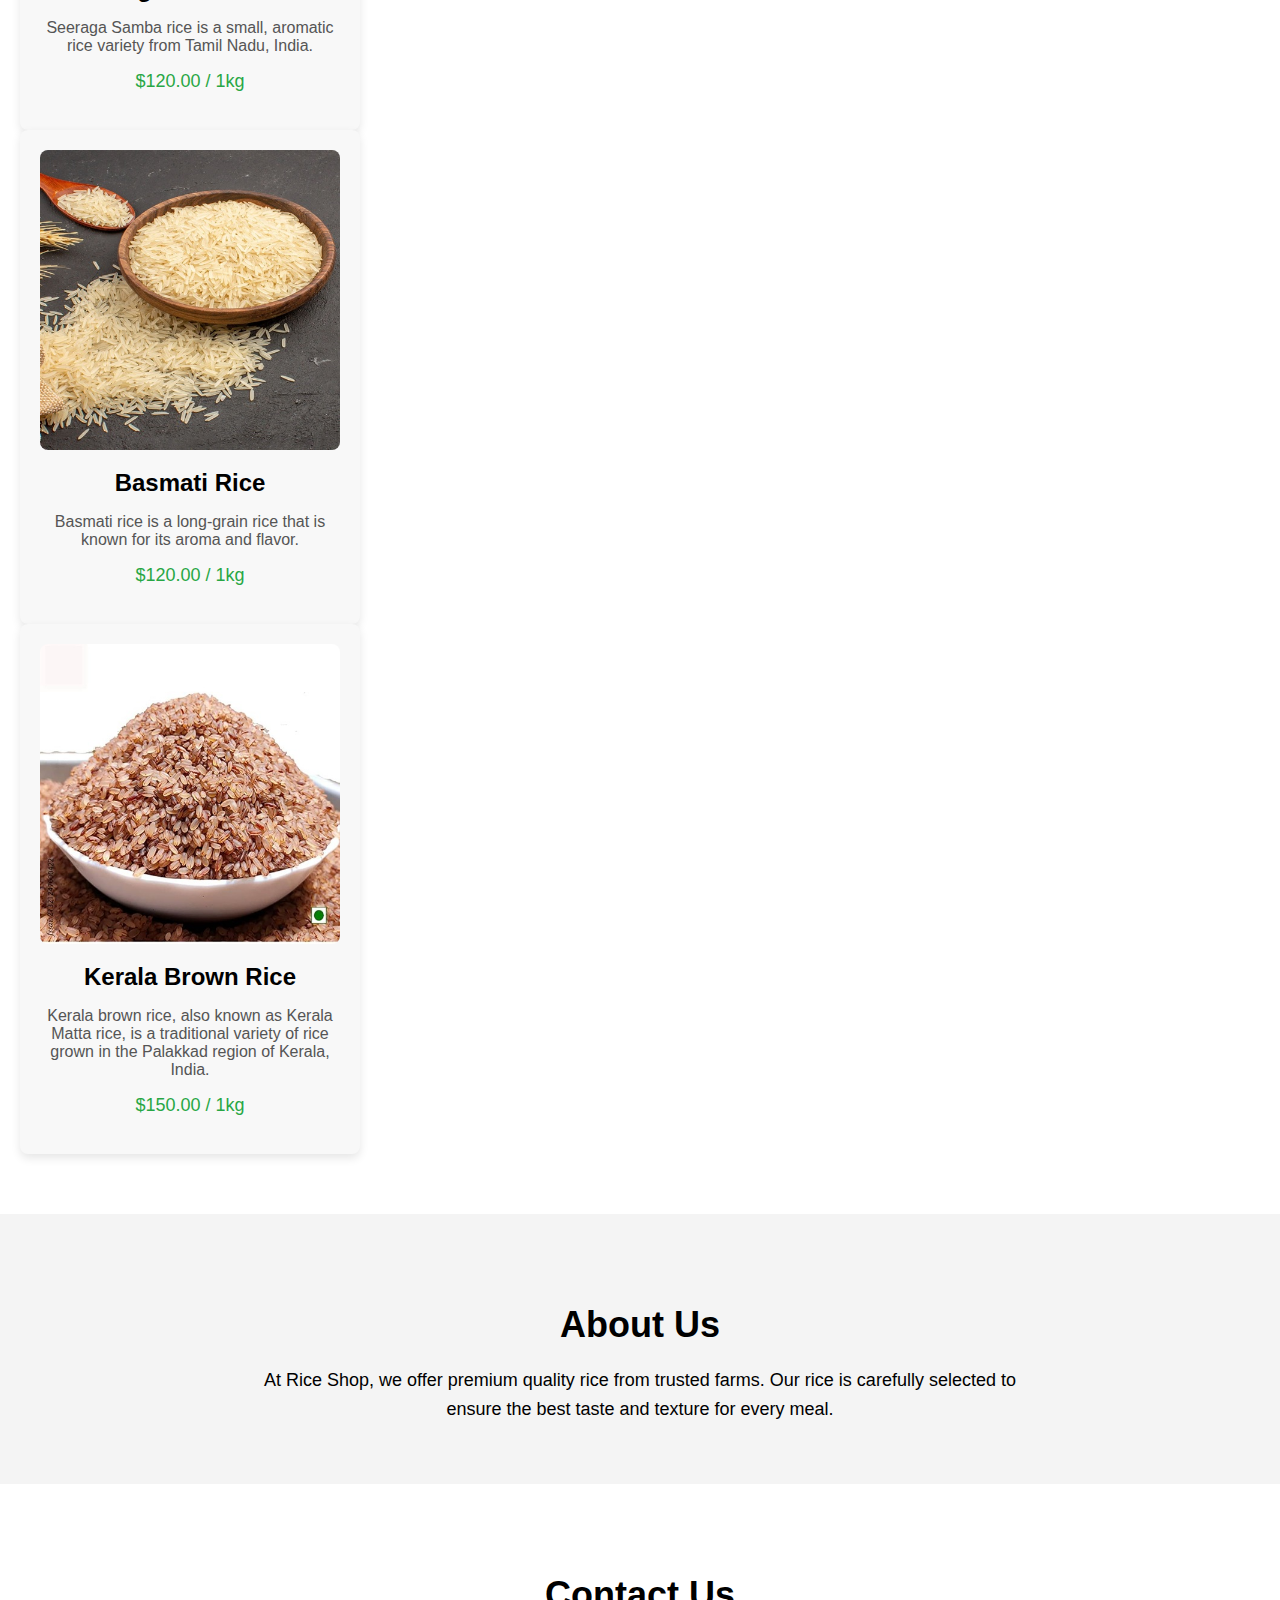
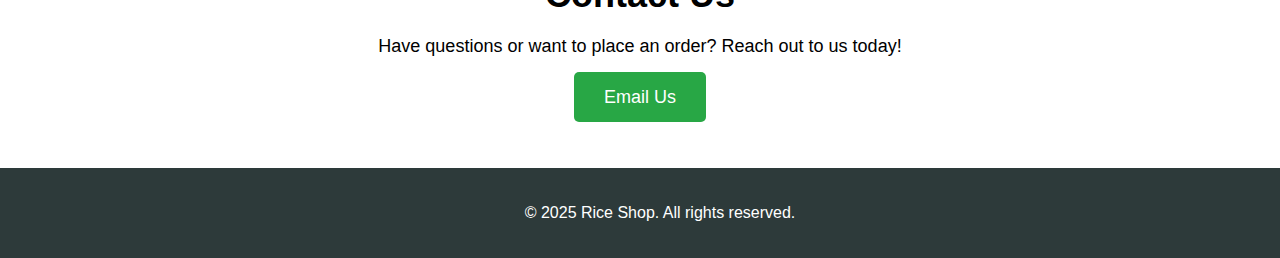
<file: Business website/img/home.html>
<!DOCTYPE html>
<html lang="en">
<head>
    <meta charset="UTF-8">
    <meta name="viewport" content="width=device-width, initial-scale=1.0">
    <meta http-equiv="X-UA-Compatible" content="ie=edge">
    <title>Rice Shop - Home</title>
    <link rel="stylesheet" href="index2.css">
</head>
<body>
    <!-- Navigation Bar -->
    <header>
        <nav>
            <div class="logo">Shri Bannari Amman Rice Shop</div>
            <ul>
                <li><a href="home.html">Home</a></li>
                <li><a href="product.html">Products</a></li>
                <li><a href="about.html">About</a></li>
                <li><a href="contact.html">Contact</a></li>
            </ul>
        </nav>
    </header>

    <!-- Hero Section -->
    <section id="home" class="hero">
        <div class="hero-content">
            <h1>Welcome to Rice Shop</h1>
            <p>Discover the finest quality rice, sourced directly from trusted farms.</p>
            <a href="#products" class="btn">Shop Now</a>
        </div>
    </section>

    <!-- Featured Products Section -->
    <section id="products" class="products">
        <h2>Our Best Selling Products</h2>
        <div class="product-cards">
            <div class="product-card">
                <img src="rice1.jpeg" alt="Long Grain Rice">
                <h3>Deluxe</h3>
                <p>Deluxe rice is a type of rice that is often extra-long grain, smooth, and firm.</p>
                <p class="price">$60.00 / 1kg</p>
            </div>
            <div class="product-card">
                <img src="rice2.jpg" alt="Basmati Rice">
                <h3>Idly Rice</h3>
                <p>Idly rice is a short-grain rice variety that's specially processed for making idlis, a popular South Indian breakfast dish.</p>
                <p class="price">$50.00 / 1kg</p>
            </div>
            <div class="product-card">
                <img src="rice3.jpg" alt="Brown Rice">
                <h3>Ponni Rice</h3>
                <p>Ponni rice is a medium-grain rice variety that is popular in South India.</p>
                <p class="price">$65.00 / 1kg</p>
            </div>
        </div>
        <div class="product-card">
            <img src="rice4.jpg" alt="Rice Product 3">
            <h3>Seeraga Samba Rice</h3>
            <p>Seeraga Samba rice is a small, aromatic rice variety from Tamil Nadu, India.</p>
            <p class="price">$120.00 / 1kg</p>
        </div>
    </div>
    <div class="product-card">
        <img src="rice5.jpg" alt="Rice Product 3">
        <h3>Basmati Rice</h3>
        <p>Basmati rice is a long-grain rice that is known for its aroma and flavor.</p>
        <p class="price">$120.00 / 1kg</p>
    </div>
</div>
<div class="product-card">
    <img src="rice6.jpg" alt="Rice Product 3">
    <h3>Kerala Brown Rice</h3>
    <p>Kerala brown rice, also known as Kerala Matta rice, is a traditional variety of rice grown in the Palakkad region of Kerala, India.</p>
    <p class="price">$150.00 / 1kg</p>
</div>
</div>
    </section>

    <!-- About Section -->
    <section id="about" class="about">
        <h2>About Us</h2>
        <p>At Rice Shop, we offer premium quality rice from trusted farms. Our rice is carefully selected to ensure the best taste and texture for every meal.</p>
    </section>

    <!-- Contact Section -->
    <section id="contact" class="contact">
        <h2>Contact Us</h2>
        <p>Have questions or want to place an order? Reach out to us today!</p>
        <a href="sbariceshop@gmail.com" class="btn">Email Us</a>
    </section>

    <!-- Footer Section -->
    <footer>
        <p>&copy; 2025 Rice Shop. All rights reserved.</p>
    </footer>
</body>
</html>
</file>
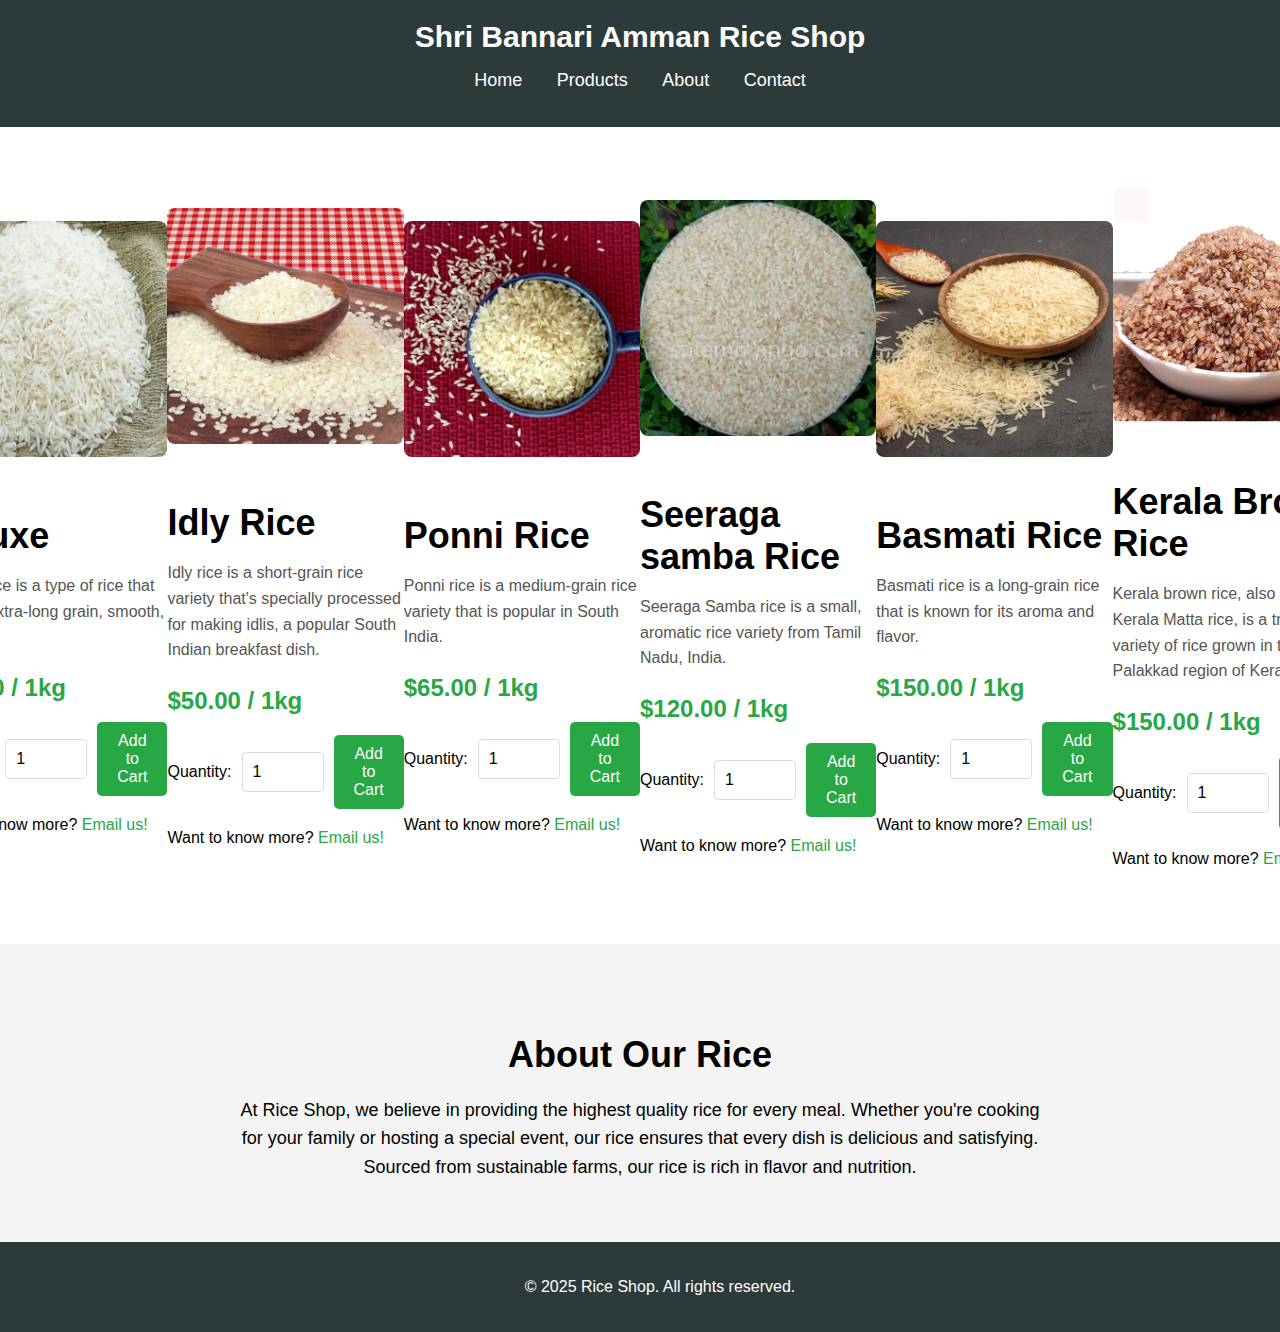
<file: Business website/img/product.html>
<!DOCTYPE html>
<html lang="en">
<head>
    <meta charset="UTF-8">
    <meta name="viewport" content="width=device-width, initial-scale=1.0">
    <meta http-equiv="X-UA-Compatible" content="ie=edge">
    <title>Rice Shop - Product Page</title>
    <link rel="stylesheet" href="index2.css">
</head>
<body>

    <!-- Navigation Bar -->
    <header>
        <nav>
            <div class="logo">Shri Bannari Amman Rice Shop</div>
            <ul>
                <li><a href="home.html">Home</a></li>
                <li><a href="product.html">Products</a></li>
                <li><a href="about.html">About</a></li>
                <li><a href="contact.html">Contact</a></li>
            </ul>
        </nav>
    </header>

    <!-- Product Section -->
    <section class="product-section">
        <div class="product-container">
            <div class="product-image">
                <img src="rice1.jpeg" alt="Long Grain Rice">
            </div>
            <div class="product-details">
                <h1>Deluxe</h1>
                <p class="product-description">Deluxe rice is a type of rice that is often extra-long grain, smooth, and firm.</p>
                <p class="product-price">$60.00 / 1kg</p>
                <div class="product-options">
                    <label for="quantity">Quantity:</label>
                    <input type="number" id="quantity" name="quantity" min="1" value="1">
                    <button class="btn">Add to Cart</button>
                </div>
                <div class="inquire">
                    <p>Want to know more? <a href="sbariceshop@gmail.com">Email us!</a></p>
                </div>
            </div>
        </div>
        <div class="product-container">
            <div class="product-image">
                <img src="rice2.jpg" alt="Long Grain Rice">
            </div>
            <div class="product-details">
                <h1>Idly Rice</h1>
                <p class="product-description">Idly rice is a short-grain rice variety that's specially processed for making idlis, a popular South Indian breakfast dish.</p>
                <p class="product-price">$50.00 / 1kg</p>
                <div class="product-options">
                    <label for="quantity">Quantity:</label>
                    <input type="number" id="quantity" name="quantity" min="1" value="1">
                    <button class="btn">Add to Cart</button>
                </div>
                <div class="inquire">
                    <p>Want to know more? <a href="sbariceshop@gmail.com">Email us!</a></p>
                </div>
            </div>
        </div>
        <div class="product-container">
            <div class="product-image">
                <img src="rice3.jpg" alt="Long Grain Rice">
            </div>
            <div class="product-details">
                <h1>Ponni Rice</h1>
                <p class="product-description">Ponni rice is a medium-grain rice variety that is popular in South India.</p>
                <p class="product-price">$65.00 / 1kg</p>
                <div class="product-options">
                    <label for="quantity">Quantity:</label>
                    <input type="number" id="quantity" name="quantity" min="1" value="1">
                    <button class="btn">Add to Cart</button>
                </div>
                <div class="inquire">
                    <p>Want to know more? <a href="sbariceshop@gmail.com">Email us!</a></p>
                </div>
            </div>
        </div>
        <div class="product-container">
            <div class="product-image">
                <img src="rice4.jpg" alt="Long Grain Rice">
            </div>
            <div class="product-details">
                <h1>Seeraga samba Rice</h1>
                <p class="product-description">Seeraga Samba rice is a small, aromatic rice variety from Tamil Nadu, India.</p>
                <p class="product-price">$120.00 / 1kg</p>
                <div class="product-options">
                    <label for="quantity">Quantity:</label>
                    <input type="number" id="quantity" name="quantity" min="1" value="1">
                    <button class="btn">Add to Cart</button>
                </div>
                <div class="inquire">
                    <p>Want to know more? <a href="sbariceshop@gmail.com">Email us!</a></p>
                </div>
            </div>
        </div>
        <div class="product-container">
            <div class="product-image">
                <img src="rice5.jpg" alt="Long Grain Rice">
            </div>
            <div class="product-details">
                <h1>Basmati Rice</h1>
                <p class="product-description">Basmati rice is a long-grain rice that is known for its aroma and flavor.</p>
                <p class="product-price">$150.00 / 1kg</p>
                <div class="product-options">
                    <label for="quantity">Quantity:</label>
                    <input type="number" id="quantity" name="quantity" min="1" value="1">
                    <button class="btn">Add to Cart</button>
                </div>
                <div class="inquire">
                    <p>Want to know more? <a href="sbariceshop@gmail.com">Email us!</a></p>
                </div>
            </div>
        </div>
        <div class="product-container">
            <div class="product-image">
                <img src="rice6.jpg" alt="Long Grain Rice">
            </div>
            <div class="product-details">
                <h1>Kerala Brown Rice</h1>
                <p class="product-description">Kerala brown rice, also known as Kerala Matta rice, is a traditional variety of rice grown in the Palakkad region of Kerala, India.</p>
                <p class="product-price">$150.00 / 1kg</p>
                <div class="product-options">
                    <label for="quantity">Quantity:</label>
                    <input type="number" id="quantity" name="quantity" min="1" value="1">
                    <button class="btn">Add to Cart</button>
                </div>
                <div class="inquire">
                    <p>Want to know more? <a href="sbariceshop@gmail.com">Email us!</a></p>
                </div>
            </div>
        </div>
    </section>
    <!-- About Section -->
    <section class="about">
        <h2>About Our Rice</h2>
        <p>At Rice Shop, we believe in providing the highest quality rice for every meal. Whether you're cooking for your family or hosting a special event, our rice ensures that every dish is delicious and satisfying. Sourced from sustainable farms, our rice is rich in flavor and nutrition.</p>
    </section>

    <!-- Footer Section -->
    <footer>
        <p>&copy; 2025 Rice Shop. All rights reserved.</p>
    </footer>

</body>
</html>
</file>
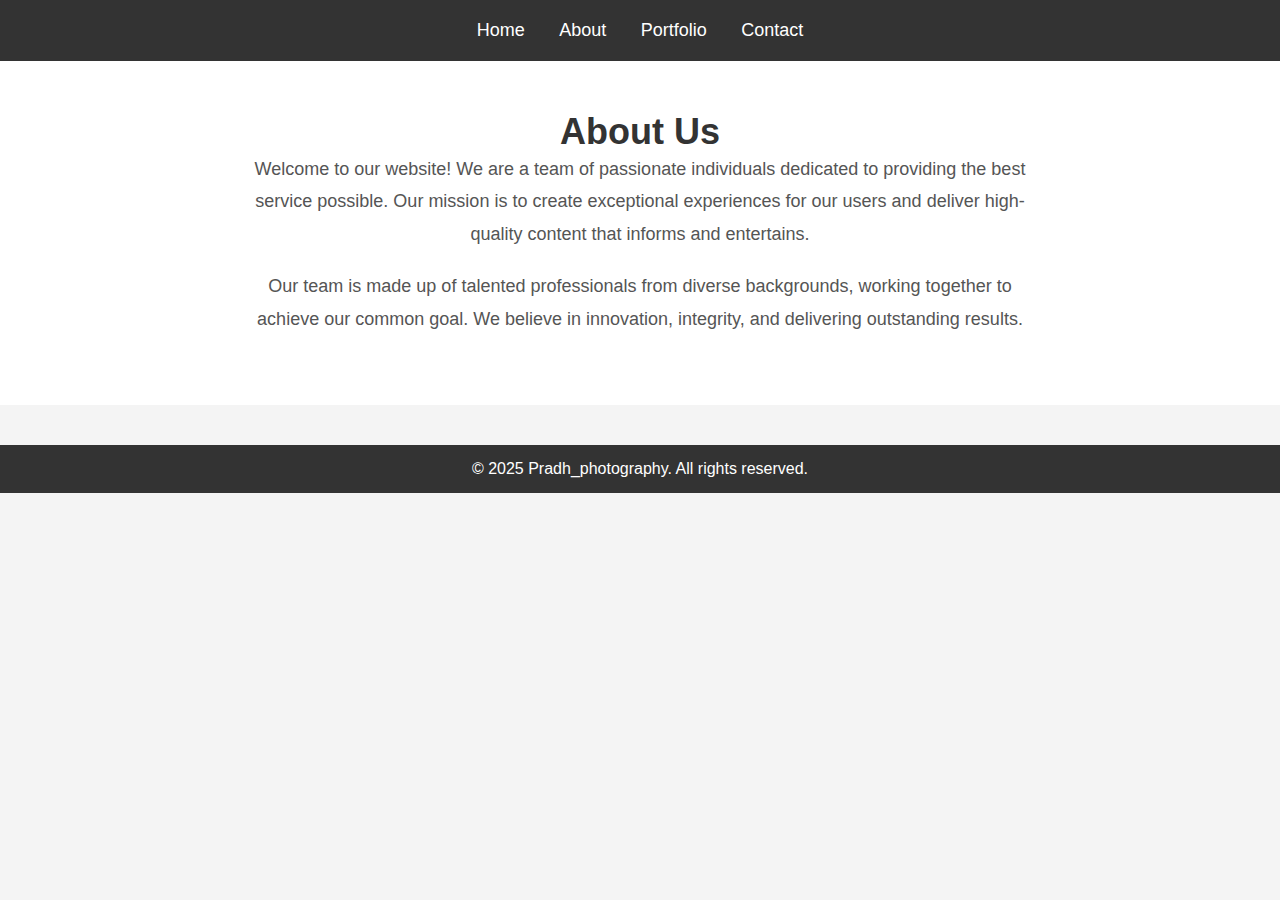
<file: Photo website/img/about.html>
<!DOCTYPE html>
<html lang="en">
<head>
  <meta charset="UTF-8">
  <meta name="viewport" content="width=device-width, initial-scale=1.0">
  <title>About Us</title>
  <link rel="stylesheet" href="index2.css">
</head>
<body>
  <header>
    <div class="navbar">
      <ul>
        <li><a href="home.html">Home</a></li>
        <li><a href="about.html">About</a></li>
        <li><a href="portfolio.html">Portfolio</a></li>
        <li><a href="contact.html">Contact</a></li>
      </ul>
    </div>
  </header>

  <section class="about">
    <div class="about-container">
      <h1>About Us</h1>
      <p>
        Welcome to our website! We are a team of passionate individuals dedicated to providing the best service possible. Our mission is to create exceptional experiences for our users and deliver high-quality content that informs and entertains.
      </p>
      <p>
        Our team is made up of talented professionals from diverse backgrounds, working together to achieve our common goal. We believe in innovation, integrity, and delivering outstanding results.
      </p>
    </div>
  </section>

  <footer>
    <p>&copy; 2025 Pradh_photography. All rights reserved.</p>
  </footer>
</body>
</html>
</file>
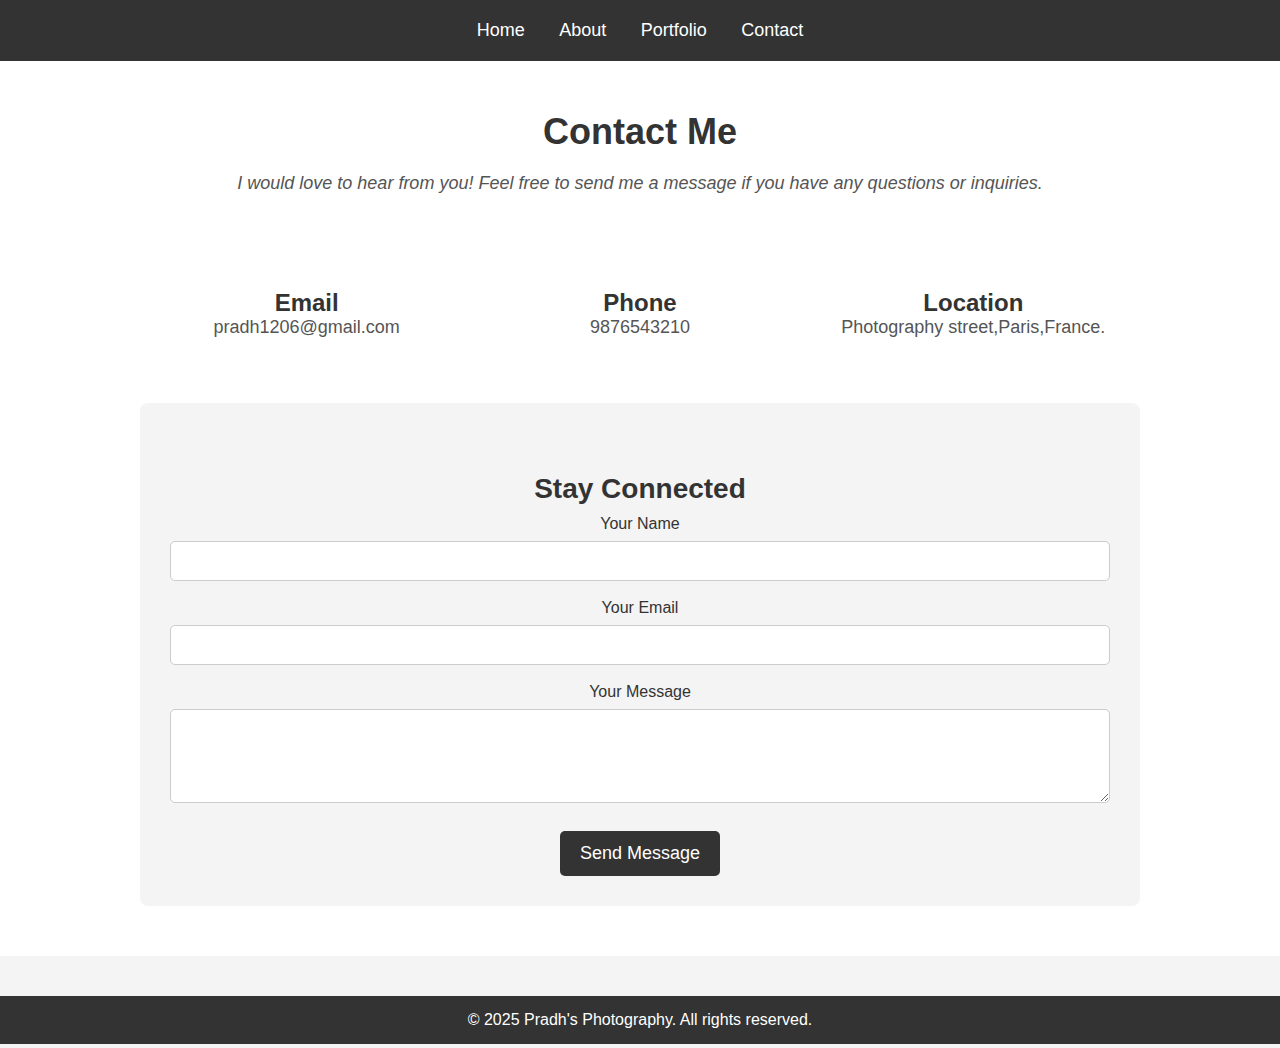
<file: Photo website/img/contact.html>
<!DOCTYPE html>
<html lang="en">
<head>
  <meta charset="UTF-8">
  <meta name="viewport" content="width=device-width, initial-scale=1.0">
  <title>Contact - Photography</title>
  <link rel="stylesheet" href="index2.css">
</head>
<body>

  <header>
    <div class="navbar">
      <ul>
        <li><a href="home.html">Home</a></li>
        <li><a href="about.html">About</a></li>
        <li><a href="portfolio.html">Portfolio</a></li>
        <li><a href="contact.html">Contact</a></li>
      </ul>
    </div>
  </header>

  <section class="contact">
    <div class="contact-container">
      <h1>Contact Me</h1>
      <p class="intro">I would love to hear from you! Feel free to send me a message if you have any questions or inquiries.</p>
      
      <div class="contact-details">
        <div class="contact-item">
          <h2>Email</h2>
          <p>pradh1206@gmail.com</p>
        </div>
        
        <div class="contact-item">
          <h2>Phone</h2>
          <p>9876543210</p>
        </div>

        <div class="contact-item">
          <h2>Location</h2>
          <p>Photography street,Paris,France.</p>
        </div>
      </div>

      <div class="contact-form">
        <h2>Stay Connected</h2>
        <form action="#" method="POST">
          <label for="name">Your Name</label>
          <input type="text" id="name" name="name" required>
          
          <label for="email">Your Email</label>
          <input type="email" id="email" name="email" required>
          
          <label for="message">Your Message</label>
          <textarea id="message" name="message" rows="4" required></textarea>

          <button type="submit">Send Message</button>
        </form>
      </div>
    </div>
  </section>

  <footer>
    <p>&copy; 2025 Pradh's Photography. All rights reserved.</p>
  </footer>

</body>
</html>
</file>
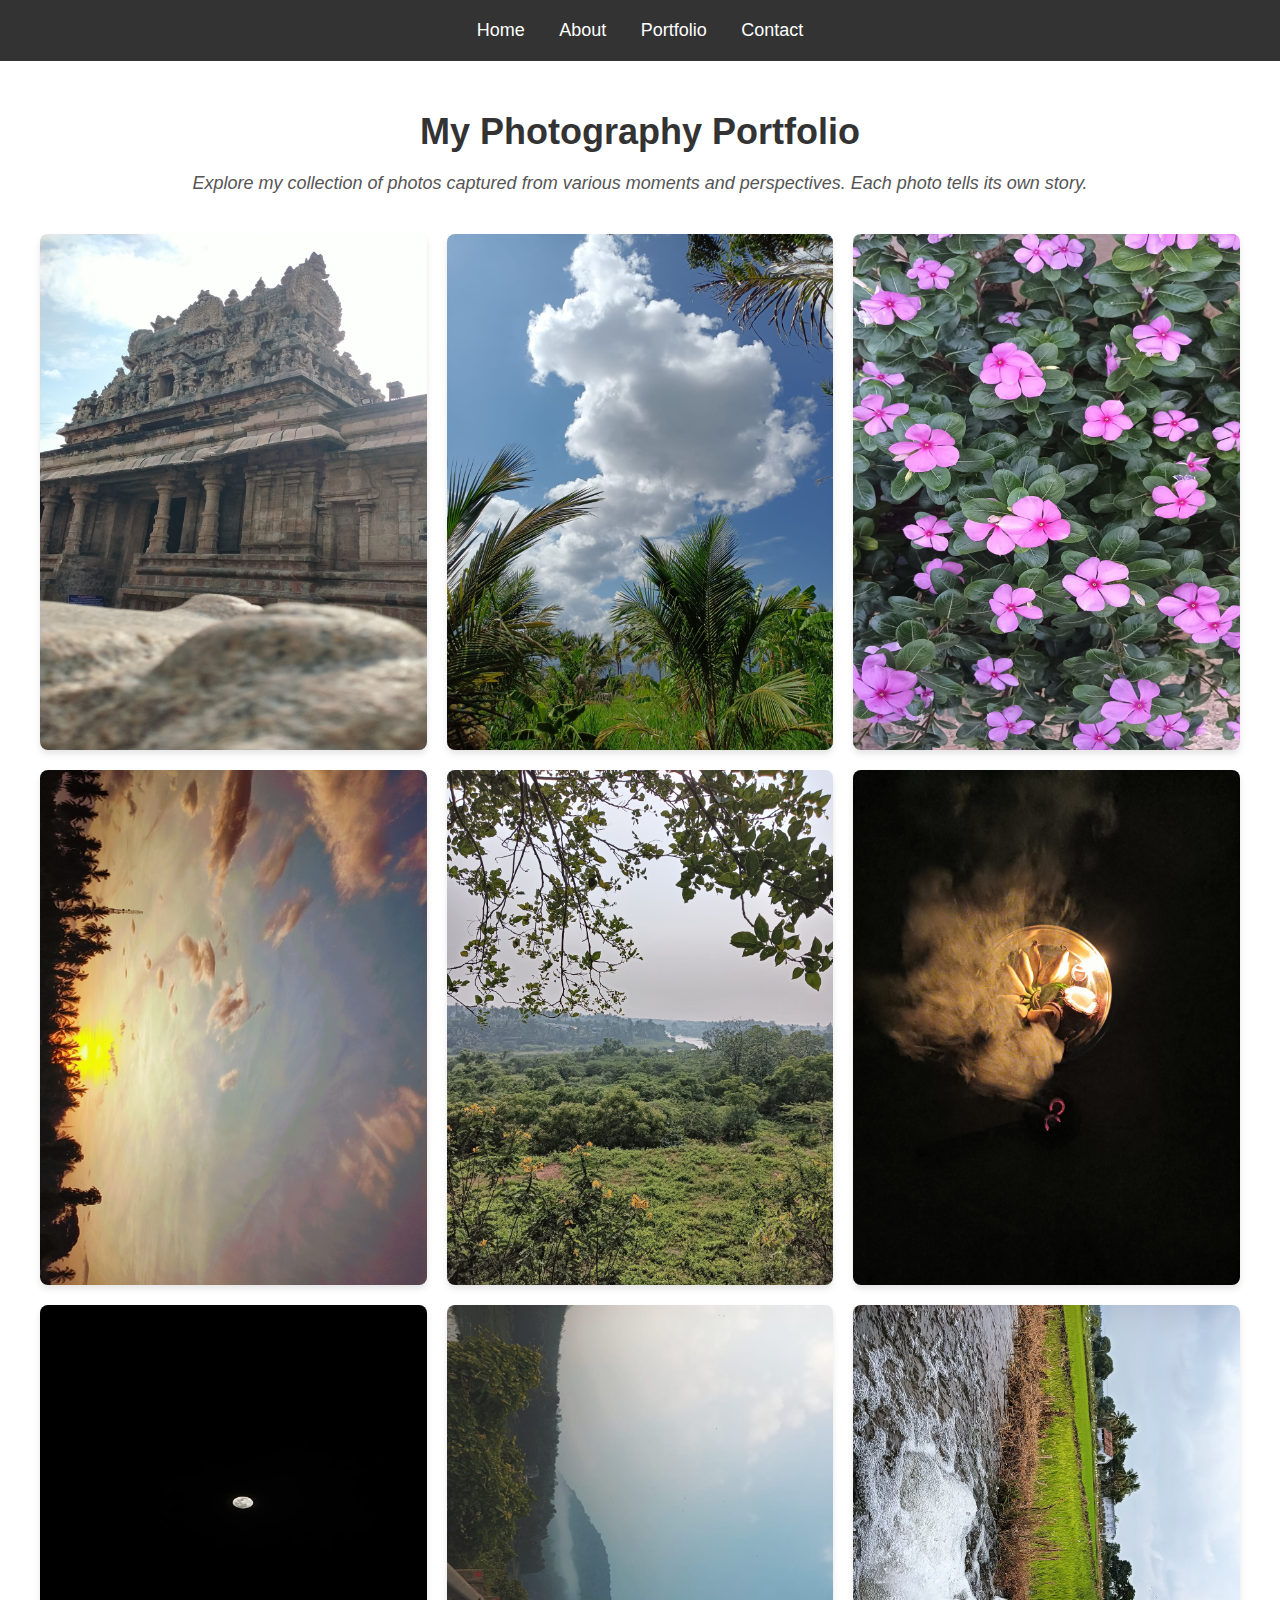
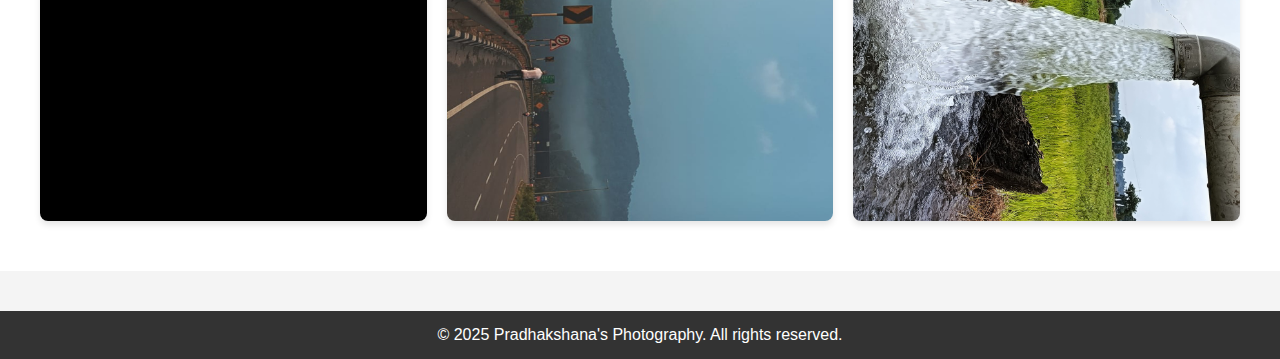
<file: Photo website/img/portfolio.html>
<!DOCTYPE html>
<html lang="en">
<head>
  <meta charset="UTF-8">
  <meta name="viewport" content="width=device-width, initial-scale=1.0">
  <title>Photography Portfolio</title>
  <link rel="stylesheet" href="index2.css">
</head>
<body>

  <header>
    <div class="navbar">
      <ul>
        <li><a href="home.html">Home</a></li>
        <li><a href="about.html">About</a></li>
        <li><a href="portfolio.html">Portfolio</a></li>
        <li><a href="contact.html">Contact</a></li>
      </ul>
    </div>
  </header>

  <section class="portfolio">
    <div class="portfolio-container">
      <h1>My Photography Portfolio</h1>
      <p class="intro">Explore my collection of photos captured from various moments and perspectives. Each photo tells its own story.</p>
      
      <div class="portfolio-grid">
        <div class="portfolio-item">
          <img src="photography1.jpg" alt="Portfolio Image 1">
          <div class="overlay">
            <h3>The Temple View</h3>
            <p>Capturing the Temple view of Airavatesvara temple at Thanjavur.</p>
          </div>
        </div>
        
        <div class="portfolio-item">
          <img src="photography2.jpg" alt="Portfolio Image 2">
          <div class="overlay">
            <h3>The Outdoor</h3>
            <p>A wide range of photography taken outdoors and devoted to displaying natural elements.</p>
          </div>
        </div>
        
        <div class="portfolio-item">
          <img src="photography3.jpg" alt="Portfolio Image 3">
          <div class="overlay">
            <h3>The Blossom</h3>
            <p>Capturing the new beginning of a flower.</p>
          </div>
        </div>

        <div class="portfolio-item">
          <img src="photography4.jpg" alt="Portfolio Image 4">
          <div class="overlay">
            <h3>The Sunset </h3>
            <p>Capturing the magical light of the golden and blue hours.</p>
          </div>
        </div>
        
        <div class="portfolio-item">
          <img src="photography5.jpg" alt="Portfolio Image 5">
          <div class="overlay">
            <h3>The River View</h3>
            <p>Capturing the view of river and the nature.</p>
          </div>
        </div>

        <div class="portfolio-item">
          <img src="photography6.jpg" alt="Portfolio Image 5">
          <div class="overlay">
             <h3>The Divine</h3>
             <p>Capturing the culture and divine.</p>
          </div>
        </div>

        <div class="portfolio-item">
          <img src="photography7.jpg" alt="Portfolio Image 5">
          <div class="overlay">
            <h3>The Moon</h3>
            <p>Capturing the bright Moon.</p>
          </div>
        </div>

        <div class="portfolio-item">
          <img src="photography8.jpg" alt="Portfolio Image 5">
          <div class="overlay">
            <h3>The View</h3>
            <p>Capturing the view from roadways.</p>
          </div>
        </div>

        <div class="portfolio-item">
          <img src="photography9.jpg" alt="Portfolio Image 5">
          <div class="overlay">
            <h3>The Heaven</h3>
            <p>Capturing the heaven in the World.</p>
          </div>
        </div>

  </section>

  <footer>
    <p>&copy; 2025 Pradhakshana's Photography. All rights reserved.</p>
  </footer>

</body>
</html>
</file>
<file: Business website/img/index2.css>
/* Global Styles */
body {
    font-family: Arial, sans-serif;
    margin: 0;
    padding: 0;
    box-sizing: border-box;
    background-color: #f4f4f4;
}

header {
    background-color: #333;
    color: #fff;
    padding: 10px 0;
    text-align: center;
}

nav ul {
    list-style-type: none;
    padding: 0;
}

nav ul li {
    display: inline;
    margin: 0 15px;
}

nav ul li a {
    color: #fff;
    text-decoration: none;
    font-size: 18px;
}

nav .logo {
    font-size: 24px;
    font-weight: bold;
    margin-bottom: 10px;
}

/* Home Section */
.home-section {
    background-color: #87CEEB;
    color: white;
    text-align: center;
    padding: 80px 0;
}

.home-section h1 {
    font-size: 48px;
    margin-bottom: 20px;
}

/* Products Section */
.products-section {
    background-color: #fff;
    padding: 50px 20px;
    text-align: center;
}

.products-section h2 {
    font-size: 36px;
    margin-bottom: 40px;
}

.product-container {
    display: flex;
    justify-content: center;
    gap: 20px;
    flex-wrap: wrap;
}

.product-card {
    background-color: #f0f0f0;
    padding: 20px;
    width: 250px;
    border-radius: 8px;
    box-shadow: 0 4px 6px rgba(0, 0, 0, 0.1);
}

.product-card img {
    width: 100%;
    height: auto;
    border-radius: 8px;
}

.product-card h3 {
    font-size: 24px;
    margin-top: 15px;
}

.product-card p {
    font-size: 16px;
}

.product-card .price {
    font-size: 18px;
    color: #28a745;
    margin-top: 10px;
}

/* About Section */
.about-section {
    background-color: #f4f4f4;
    padding: 50px 20px;
    text-align: center;
}

.about-section h2 {
    font-size: 36px;
    margin-bottom: 20px;
}

.about-section p {
    font-size: 18px;
    line-height: 1.6;
}

/* Contact Section */
.contact-section {
    background-color: #fff;
    padding: 50px 20px;
    text-align: center;
}

.contact-section h2 {
    font-size: 36px;
    margin-bottom: 20px;
}

.contact-section form {
    display: flex;
    flex-direction: column;
    gap: 15px;
    max-width: 400px;
    margin: 0 auto;
}

.contact-section input,
.contact-section textarea {
    padding: 10px;
    font-size: 16px;
    border: 1px solid #ddd;
    border-radius: 4px;
}

.contact-section button {
    padding: 10px;
    background-color: #28a745;
    color: white;
    font-size: 18px;
    border: none;
    border-radius: 4px;
    cursor: pointer;
}

.contact-section button:hover {
    background-color: #218838;
}

/* Footer Section */
footer {
    background-color: #333;
    color: white;
    text-align: center;
    padding: 10px;
}
/* Global Styles */
body {
    font-family: Arial, sans-serif;
    margin: 0;
    padding: 0;
    background-color: #f9f9f9;
}

header {
    background-color: #2d3a3a;
    color: #fff;
    padding: 20px;
    text-align: center;
}

nav ul {
    list-style: none;
    padding: 0;
}

nav ul li {
    display: inline;
    margin: 0 15px;
}

nav ul li a {
    color: #fff;
    text-decoration: none;
    font-size: 18px;
}

nav .logo {
    font-size: 30px;
    font-weight: bold;
}

/* Hero Section */
.hero {
    background-image: url('https://via.placeholder.com/1600x600'); /* Add a relevant image */
    background-size: cover;
    background-position: center;
    color: white;
    text-align: center;
    padding: 120px 0;
}

.hero-content h1 {
    font-size: 50px;
    margin-bottom: 20px;
}

.hero-content p {
    font-size: 20px;
    margin-bottom: 30px;
}

.hero .btn {
    padding: 15px 30px;
    background-color: #28a745;
    color: white;
    text-decoration: none;
    font-size: 18px;
    border-radius: 5px;
}

.hero .btn:hover {
    background-color: #218838;
}

/* Products Section */
.products {
    text-align: center;
    padding: 60px 20px;
    background-color: #fff;
}

.products h2 {
    font-size: 36px;
    margin-bottom: 40px;
}

.product-cards {
    display: flex;
    justify-content: center;
    gap: 30px;
    flex-wrap: wrap;
}

.product-card {
    background-color: #f8f8f8;
    border-radius: 8px;
    padding: 20px;
    width: 300px;
    text-align: center;
    box-shadow: 0 4px 10px rgba(0, 0, 0, 0.1);
}

.product-card img {
    width: 100%;
    height: auto;
    border-radius: 8px;
}

.product-card h3 {
    font-size: 24px;
    margin: 15px 0;
}

.product-card p {
    font-size: 16px;
    color: #555;
}

.product-card .price {
    font-size: 18px;
    color: #28a745;
    margin-top: 10px;
}

/* About Section */
.about {
    text-align: center;
    padding: 60px 20px;
    background-color: #f4f4f4;
}

.about h2 {
    font-size: 36px;
    margin-bottom: 20px;
}

.about p {
    font-size: 18px;
    max-width: 800px;
    margin: 0 auto;
}

/* Contact Section */
.contact {
    text-align: center;
    padding: 60px 20px;
    background-color: #fff;
}

.contact h2 {
    font-size: 36px;
    margin-bottom: 20px;
}

.contact p {
    font-size: 18px;
    margin-bottom: 30px;
}

.contact .btn {
    padding: 15px 30px;
    background-color: #28a745;
    color: white;
    text-decoration: none;
    font-size: 18px;
    border-radius: 5px;
}

.contact .btn:hover {
    background-color: #218838;
}

/* Footer Section */
footer {
    background-color: #2d3a3a;
    color: #fff;
    text-align: center;
    padding: 20px;
    position: relative;
    bottom: 0;
    width: 100%;
}
/* Global Styles */
body {
    font-family: Arial, sans-serif;
    margin: 0;
    padding: 0;
    background-color: #f9f9f9;
}

header {
    background-color: #2d3a3a;
    color: #fff;
    padding: 20px;
    text-align: center;
}

nav ul {
    list-style: none;
    padding: 0;
}

nav ul li {
    display: inline;
    margin: 0 15px;
}

nav ul li a {
    color: #fff;
    text-decoration: none;
    font-size: 18px;
}

nav .logo {
    font-size: 30px;
    font-weight: bold;
}

/* Product Section */
.product-section {
    display: flex;
    justify-content: center;
    align-items: center;
    padding: 60px 20px;
    background-color: #fff;
}

.product-container {
    display: flex;
    max-width: 1000px;
    gap: 30px;
    justify-content: space-between;
    align-items: flex-start;
}

.product-image img {
    width: 100%;
    max-width: 500px;
    height: auto;
    border-radius: 8px;
}

.product-details {
    max-width: 400px;
    text-align: left;
}

.product-details h1 {
    font-size: 36px;
    margin-bottom: 15px;
}

.product-description {
    font-size: 16px;
    line-height: 1.6;
    margin-bottom: 20px;
    color: #555;
}

.product-price {
    font-size: 24px;
    font-weight: bold;
    color: #28a745;
    margin-bottom: 20px;
}

.product-options {
    display: flex;
    align-items: center;
    gap: 10px;
}

.product-options input {
    padding: 10px;
    font-size: 16px;
    border-radius: 4px;
    border: 1px solid #ddd;
    width: 60px;
}

.product-options button {
    padding: 10px 20px;
    background-color: #28a745;
    color: white;
    font-size: 16px;
    border: none;
    border-radius: 5px;
    cursor: pointer;
}

.product-options button:hover {
    background-color: #218838;
}

.inquire {
    margin-top: 20px;
}

.inquire a {
    color: #28a745;
    text-decoration: none;
}

.inquire a:hover {
    text-decoration: underline;
}

/* About Section */
.about {
    padding: 60px 20px;
    background-color: #f4f4f4;
    text-align: center;
}

.about h2 {
    font-size: 36px;
    margin-bottom: 20px;
}

.about p {
    font-size: 18px;
    line-height: 1.6;
    max-width: 800px;
    margin: 0 auto;
}

/* Footer Section */
footer {
    background-color: #2d3a3a;
    color: #fff;
    text-align: center;
    padding: 20px;
    position: relative;
    bottom: 0;
    width: 100%;
}
/* Global Styles */
body {
    font-family: Arial, sans-serif;
    margin: 0;
    padding: 0;
    background-color: #f9f9f9;
}

header {
    background-color: #2d3a3a;
    color: #fff;
    padding: 20px;
    text-align: center;
}

nav ul {
    list-style: none;
    padding: 0;
}

nav ul li {
    display: inline;
    margin: 0 15px;
}

nav ul li a {
    color: #fff;
    text-decoration: none;
    font-size: 18px;
}

nav .logo {
    font-size: 30px;
    font-weight: bold;
}

/* About Us Section */
.about-section {
    padding: 60px 20px;
    background-color: #fff;
    text-align: center;
}

.about-section h1 {
    font-size: 36px;
    margin-bottom: 20px;
}

.about-section p {
    font-size: 18px;
    line-height: 1.6;
    color: #555;
    max-width: 800px;
    margin: 0 auto;
}

/* Our Values Section */
.values-section {
    background-color: #f4f4f4;
    padding: 60px 20px;
    text-align: center;
}

.values-section h2 {
    font-size: 36px;
    margin-bottom: 40px;
}

.values-container {
    display: flex;
    justify-content: center;
    gap: 30px;
    flex-wrap: wrap;
}

.value {
    background-color: #fff;
    padding: 30px;
    width: 250px;
    text-align: center;
    border-radius: 8px;
    box-shadow: 0 4px 6px rgba(0, 0, 0, 0.1);
}

.value h3 {
    font-size: 24px;
    margin-bottom: 15px;
}

.value p {
    font-size: 16px;
    color: #555;
}

/* Contact Section */
.contact-section {
    padding: 60px 20px;
    background-color: #fff;
    text-align: center;
}

.contact-section h2 {
    font-size: 36px;
    margin-bottom: 20px;
}

.contact-section p {
    font-size: 18px;
    line-height: 1.6;
    color: #555;
}

.contact-section a {
    color: #28a745;
    text-decoration: none;
}

.contact-section a:hover {
    text-decoration: underline;
}

/* Footer Section */
footer {
    background-color: #2d3a3a;
    color: #fff;
    text-align: center;
    padding: 20px;
    position: relative;
    bottom: 0;
    width: 100%;
}
/* Global Styles */
body {
    font-family: Arial, sans-serif;
    margin: 0;
    padding: 0;
    background-color: #f9f9f9;
}

header {
    background-color: #2d3a3a;
    color: #fff;
    padding: 20px;
    text-align: center;
}

nav ul {
    list-style: none;
    padding: 0;
}

nav ul li {
    display: inline;
    margin: 0 15px;
}

nav ul li a {
    color: #fff;
    text-decoration: none;
    font-size: 18px;
}

nav .logo {
    font-size: 30px;
    font-weight: bold;
}

/* Contact Section */
.contact-section {
    padding: 60px 20px;
    background-color: #fff;
    text-align: center;
}

.contact-section h1 {
    font-size: 36px;
    margin-bottom: 20px;
}

.contact-section p {
    font-size: 18px;
    line-height: 1.6;
    color: #555;
    margin-bottom: 40px;
}

/* Contact Form */
.contact-form {
    max-width: 600px;
    margin: 0 auto;
    background-color: #f4f4f4;
    padding: 20px;
    border-radius: 8px;
    box-shadow: 0 4px 10px rgba(0, 0, 0, 0.1);
}

.contact-form .form-group {
    margin-bottom: 20px;
}

.contact-form label {
    display: block;
    font-size: 16px;
    margin-bottom: 8px;
}

.contact-form input,
.contact-form textarea {
    width: 100%;
    padding: 10px;
    font-size: 16px;
    border: 1px solid #ddd;
    border-radius: 5px;
}

.contact-form button {
    padding: 12px 20px;
    background-color: #28a745;
    color: white;
    font-size: 18px;
    border: none;
    border-radius: 5px;
    cursor: pointer;
    width: 100%;
}

.contact-form button:hover {
    background-color: #218838;
}

/* Contact Info Section */
.contact-info {
    margin-top: 50px;
    font-size: 18px;
    color: #555;
}

.contact-info h2 {
    font-size: 30px;
    margin-bottom: 20px;
}

.contact-info p {
    margin-bottom: 10px;
}

.contact-info a {
    color: #28a745;
    text-decoration: none;
}

.contact-info a:hover {
    text-decoration: underline;
}

/* Map Section */
.map-container {
    margin-top: 50px;
    text-align: center;
}

.map-container iframe {
    border-radius: 8px;
    max-width: 100%;
}

/* Footer Section */
footer {
    background-color: #2d3a3a;
    color: #fff;
    text-align: center;
    padding: 20px;
    position: relative;
    bottom: 0;
    width: 100%;
}
</file>
<file: Photo website/img/index2.css>
* {
    margin: 0;
    padding: 0;
    box-sizing: border-box;
}

body {
    font-family: Arial, sans-serif;
    background-color: #f4f4f4;
    color: #333;
}

/* Header Section */
header {
    background-color: #333;
    color: rgb(245, 10, 100);
    padding: 20px 0;
    text-align: center;
}

header .logo h1 {
    font-size: 2.5rem;
}

nav ul {
    list-style: none;
    padding: 0;
}

nav ul li {
    display: inline;
    margin: 0 15px;
}

nav ul li a {
    color: rgb(21, 147, 231);
    text-decoration: none;
    font-size: 1.2rem;
}

/* Hero Section */
.hero {
    background-image: url('hero-bg.jpg'); /* Replace with your own background image */
    background-size: cover;
    background-position: center;
    text-align: center;
    padding: 100px 0;
    color: rgb(85, 16, 245);
}

.hero-content h2 {
    font-size: 3rem;
    margin-bottom: 20px;
}

.hero-content p {
    font-size: 1.2rem;
    max-width: 600px;
    margin: 0 auto;
}

/* Gallery Section */
.gallery {
    padding: 50px 20px;
    text-align: center;
}

.gallery h2 {
    font-size: 2.5rem;
    margin-bottom: 30px;
}

.gallery-container {
    display: grid;
    grid-template-columns: repeat(4, 1fr);
    gap: 15px;
}

.gallery-item img {
    width: 100%;
    height: auto;
    border-radius: 10px;
    box-shadow: 0 4px 6px rgba(138, 219, 8, 0.1);
    transition: transform 0.3s ease;
}

.gallery-item img:hover {
    transform: scale(1.05);
}

/* About Section */
.about {
    padding: 50px 20px;
    text-align: center;
    background-color: #fff;
}

.about h2 {
    font-size: 2.5rem;
    margin-bottom: 20px;
}

.about p {
    font-size: 1.1rem;
    max-width: 800px;
    margin: 0 auto;
}

/* Footer Section */
footer {
    background-color: #333;
    color: rgb(245, 17, 142);
    text-align: center;
    padding: 20px 0;
    position: relative;
    bottom: 0;
    width: 100%;
}

footer p {
    font-size: 1rem;
}
/* General Styles */
body {
    font-family: 'Arial', sans-serif;
    margin: 0;
    padding: 0;
    background-color: #f4f4f4;
  }
  
  header {
    background-color: #333;
    color: white;
    padding: 20px 0;
  }
  
  .navbar ul {
    list-style-type: none;
    margin: 0;
    padding: 0;
    text-align: center;
  }
  
  .navbar li {
    display: inline;
    margin: 0 15px;
  }
  
  .navbar a {
    color: white;
    text-decoration: none;
    font-size: 18px;
  }
  
  .navbar a:hover {
    text-decoration: underline;
  }
  
  /* About Section */
  .about {
    padding: 50px 20px;
    background-color: #fff;
    text-align: center;
  }
  
  .about-container {
    max-width: 900px;
    margin: 0 auto;
  }
  
  .about h1 {
    font-size: 36px;
    color: #333;
  }
  
  .about p {
    font-size: 18px;
    color: #555;
    line-height: 1.8;
    margin-bottom: 20px;
  }
  
  .intro {
    font-style: italic;
    color: #444;
  }
  
  .profile-image {
    max-width: 250px;
    border-radius: 50%;
    margin-top: 20px;
  }
  
  h2 {
    font-size: 28px;
    color: #333;
    margin-top: 40px;
  }
  
  .gallery {
    margin-top: 40px;
  }
  
  .gallery-images {
    display: flex;
    justify-content: space-around;
    flex-wrap: wrap;
  }
  
  .gallery-images img {
    width: 30%;
    height: auto;
    margin: 10px;
    border-radius: 8px;
    transition: transform 0.3s ease;
  }
  
  .gallery-images img:hover {
    transform: scale(1.05);
  }
  
  /* Footer */
  footer {
    background-color: #333;
    color: white;
    text-align: center;
    padding: 15px;
    margin-top: 40px;
  }
  /* General Styles */
body {
    font-family: 'Arial', sans-serif;
    margin: 0;
    padding: 0;
    background-color: #f4f4f4;
  }
  
  header {
    background-color: #333;
    color: white;
    padding: 20px 0;
  }
  
  .navbar ul {
    list-style-type: none;
    margin: 0;
    padding: 0;
    text-align: center;
  }
  
  .navbar li {
    display: inline;
    margin: 0 15px;
  }
  
  .navbar a {
    color: white;
    text-decoration: none;
    font-size: 18px;
  }
  
  .navbar a:hover {
    text-decoration: underline;
  }
  
  /* Portfolio Section */
  .portfolio {
    padding: 50px 20px;
    background-color: #fff;
    text-align: center;
  }
  
  .portfolio-container {
    max-width: 1200px;
    margin: 0 auto;
  }
  
  .portfolio h1 {
    font-size: 36px;
    color: #333;
  }
  
  .intro {
    font-size: 18px;
    color: #555;
    margin-top: 20px;
  }
  
  .portfolio-grid {
    display: grid;
    grid-template-columns: repeat(auto-fill, minmax(300px, 1fr));
    gap: 20px;
    margin-top: 40px;
  }
  
  .portfolio-item {
    position: relative;
    overflow: hidden;
    border-radius: 8px;
    box-shadow: 0 4px 6px rgba(0, 0, 0, 0.1);
  }
  
  .portfolio-item img {
    width: 100%;
    height: auto;
    display: block;
    transition: transform 0.3s ease;
  }
  
  .portfolio-item:hover img {
    transform: scale(1.1);
  }
  
  .overlay {
    position: absolute;
    top: 0;
    left: 0;
    right: 0;
    bottom: 0;
    background: rgba(0, 0, 0, 0.5);
    color: white;
    opacity: 0;
    transition: opacity 0.3s ease;
    display: flex;
    flex-direction: column;
    justify-content: center;
    align-items: center;
    padding: 20px;
  }
  
  .overlay h3 {
    font-size: 24px;
    margin-bottom: 10px;
  }
  
  .overlay p {
    font-size: 16px;
    text-align: center;
  }
  
  .portfolio-item:hover .overlay {
    opacity: 1;
  }
  
  /* Footer */
  footer {
    background-color: #333;
    color: white;
    text-align: center;
    padding: 15px;
    margin-top: 40px;
  }
  /* General Styles */
body {
    font-family: 'Arial', sans-serif;
    margin: 0;
    padding: 0;
    background-color: #f4f4f4;
  }
  
  header {
    background-color: #333;
    color: white;
    padding: 20px 0;
  }
  
  .navbar ul {
    list-style-type: none;
    margin: 0;
    padding: 0;
    text-align: center;
  }
  
  .navbar li {
    display: inline;
    margin: 0 15px;
  }
  
  .navbar a {
    color: white;
    text-decoration: none;
    font-size: 18px;
  }
  
  .navbar a:hover {
    text-decoration: underline;
  }
  
  /* Contact Section */
  .contact {
    padding: 50px 20px;
    background-color: #fff;
    text-align: center;
  }
  
  .contact-container {
    max-width: 1000px;
    margin: 0 auto;
  }
  
  .contact h1 {
    font-size: 36px;
    color: #333;
  }
  
  .intro {
    font-size: 18px;
    color: #555;
    margin-top: 20px;
  }
  
  .contact-details {
    display: flex;
    justify-content: space-around;
    margin-top: 40px;
  }
  
  .contact-item {
    width: 30%;
    padding: 15px;
  }
  
  .contact-item h2 {
    font-size: 24px;
    color: #333;
  }
  
  .contact-item p {
    font-size: 18px;
    color: #555;
  }
  
  .contact-form {
    margin-top: 50px;
    background-color: #f4f4f4;
    padding: 30px;
    border-radius: 8px;
  }
  
  .contact-form h2 {
    font-size: 28px;
    color: #333;
  }
  
  .contact-form form {
    display: flex;
    flex-direction: column;
    align-items: center;
  }
  
  .contact-form label {
    font-size: 16px;
    color: #333;
    margin-top: 10px;
  }
  
  .contact-form input,
  .contact-form textarea {
    width: 100%;
    padding: 10px;
    margin: 8px 0;
    border-radius: 5px;
    border: 1px solid #ccc;
    font-size: 16px;
  }
  
  .contact-form button {
    background-color: #333;
    color: white;
    padding: 12px 20px;
    margin-top: 20px;
    border: none;
    border-radius: 5px;
    cursor: pointer;
    font-size: 18px;
  }
  
  .contact-form button:hover {
    background-color: #555;
  }
  
  /* Footer */
  footer {
    background-color: #333;
    color: white;
    text-align: center;
    padding: 15px;
    margin-top: 40px;
  }
</file>
